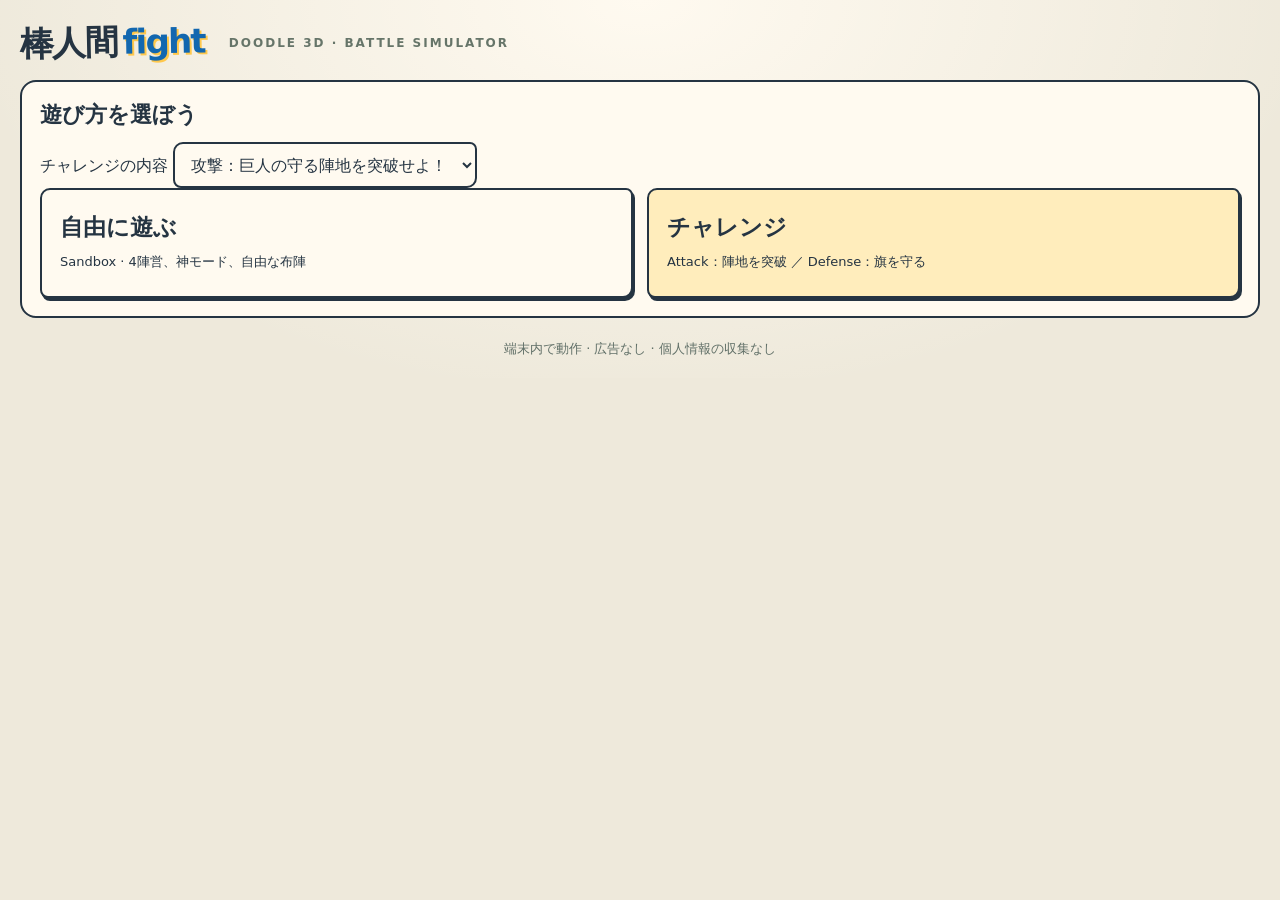
<file: index.html>
<!doctype html><html lang="ja"><head><meta charset="utf-8"><meta name="viewport" content="width=device-width,initial-scale=1,viewport-fit=cover,interactive-widget=resizes-content"><meta name="theme-color" content="#fffaf0"><meta http-equiv="Content-Security-Policy" content="default-src 'self'; script-src 'self'; style-src 'self'; img-src 'self' data:; connect-src 'self'; worker-src 'self'; manifest-src 'self'"><title>棒人間fight</title><link rel="stylesheet" href="style.css"><link rel="manifest" href="manifest.json"><link rel="icon" href="icon.svg"></head><body><main><header><h1>棒人間<span>fight</span></h1><p>DOODLE 3D · BATTLE SIMULATOR</p><button id="install" hidden>インストール</button></header><section id="modeChooser"><h2>遊び方を選ぼう</h2><p id="modeError" role="alert" hidden></p><label id="challengePickerLabel">チャレンジの内容 <select id="challengePicker"><option value="giant-outpost">攻撃：巨人の守る陣地を突破せよ！</option><option value="flag-defense">防衛：3分間、旗を守れ！</option></select></label><div class="modeChoices"><button id="modeSandbox"><b>自由に遊ぶ</b><small>Sandbox · 4陣営、神モード、自由な布陣</small></button><button id="modeChallenge"><b>チャレンジ</b><small>Attack：陣地を突破 ／ Defense：旗を守る</small></button></div></section><div id="modeBar" hidden><strong id="modeName"></strong></div><section id="challengeBar" hidden><h2 id="challengeTitle"></h2><strong id="challengeCost" role="status"></strong><progress id="challengeBudget" max="1000" value="0"></progress></section><section id="setup" hidden><div class="intro"><b>2〜4陣営を編成しよう</b><span>人数を入力 → 自動配置 → フィールドで調整。</span></div><div class="teams"><section class="team a"><h2>TEAM A <small>青チーム</small></h2><div id="roster0"></div><p id="total0"></p></section><section class="team b"><h2>TEAM B <small>赤チーム</small></h2><div id="roster1"></div><p id="total1"></p></section><section class="team c"><h2>TEAM C <small>緑チーム</small></h2><div id="roster2"></div><p id="total2"></p></section><section class="team d"><h2>TEAM D <small>紫チーム</small></h2><div id="roster3"></div><p id="total3"></p></section></div><div class="actions"><button id="quickBack">元のフィールドへ戻る</button><button id="demo">おすすめ編成</button><button id="clear">全員クリア</button><button id="fight" class="primary">自動配置してフィールドへ</button></div><p id="notice" role="status">種類を混ぜて、大軍同士の戦いも楽しめます。</p></section><section id="battle" hidden><div class="hud"><div><b>TEAM A 総合HP</b><progress id="hp0" max="1" value="1"></progress><small id="stats0"></small></div><div><b>TEAM B 総合HP</b><progress id="hp1" max="1" value="1"></progress><small id="stats1"></small></div><div><b>TEAM C 総合HP</b><progress id="hp2" max="1" value="1"></progress><small id="stats2"></small></div><div><b>TEAM D 総合HP</b><progress id="hp3" max="1" value="1"></progress><small id="stats3"></small></div><strong id="clock">0:00</strong></div><div id="defenseHUD" hidden><div class="flagHealth"><strong id="baseStatus"></strong><progress id="baseHP" max="5000" value="5000"></progress></div><div class="defenseClock"><span>残り時間</span><strong id="defenseTime">3:00</strong></div><small id="waveStatus"></small></div><div id="arena"><canvas id="canvas"></canvas><div id="selectionRect" hidden></div><div id="deploymentZoneLabel" hidden>青いエリア：ここに自軍を置く</div><div id="groupHandle" hidden>✋<small>ドラッグで移動</small></div><div id="selectionBadge" hidden></div><div id="result" hidden><h2 id="winner"></h2><div id="battleReport"><div id="challengeResult" hidden><h3 id="challengeOutcome"></h3><p id="challengeDetails"></p></div><p id="reportTime"></p><div class="reportTable"><table><thead><tr><th>TEAM</th><th>生存</th><th>撃破</th><th>与ダメージ</th><th>投入</th></tr></thead><tbody id="reportTeams"></tbody></table></div><p id="reportMvp"></p><p id="reportDamage"></p><details id="interventionReport"><summary>神の介入を見る</summary><p id="reportGod"></p></details></div><div class="resultActions"><button id="again" class="primary">同じ条件でもう一度</button><button id="back">編成を変更して再戦</button></div></div><span id="dumbbellLabel" hidden>1t</span><output id="fieldFeedback" role="status" hidden></output><output id="selected">棒人間をタップすると個人HPを表示</output></div><p class="hint">1本指で回転・角度変更 / 2本指で移動とピンチズーム / PCは右ドラッグで移動・ホイールでズーム</p><section id="settingsSheet" hidden aria-label="設定パネル"><div class="sheetHeader"><strong id="sheetTitle">軍の設定</strong><button id="sheetClose" aria-label="設定を閉じる">閉じる ×</button></div><nav id="sheetTabs" aria-label="設定のカテゴリ"><button id="sheetTab-army" data-panel="army">軍</button><button id="sheetTab-field" data-panel="field">戦場</button><button id="sheetTab-rules" data-panel="rules">ルール</button><button id="sheetTab-other" data-panel="other">保存・その他</button></nav><section id="sheet-army" class="sheetPanel" hidden><p id="godIntro" role="status" hidden>戦場へ直接介入できます。能力や増援を選び、戦場をタップ。</p><button id="sheetGod" hidden>⚡ 神の介入を使う</button><section id="editorBar" hidden><div class="editorTop"><h2>兵士を配置</h2><small id="editCounts"></small><button id="editorStart" class="primary">戦闘開始</button><button id="undo" disabled>元に戻す</button></div><div id="editModeButtons" role="group" aria-label="フィールド操作"><button data-tool="place">＋ 配置</button><button data-tool="select">👆 選択</button><button data-tool="move">✋ 移動</button><button data-tool="camera">👁 カメラ</button></div><div class="editorTools"><label>その他の操作 <select id="editTool"><option value="place">キャラを配置</option><option value="brush">ブラシで配置</option><option value="select">選択</option><option value="move">選択したものを移動</option><option value="terrain">地形を配置</option><option value="camera">カメラのみ</option></select></label><span id="editorPlacement"></span><button id="deleteSelected" disabled>選択を削除</button><button id="rotateSelected" disabled>45°回転</button></div><div id="editorStatus"></div><span id="editorCamera"></span></section><section id="teamPresetBar" hidden><details id="teamPresetPanel"><summary>TEAM全体を配備する <small>このTEAMの軍を置き換え・元に戻せます</small></summary><div class="teamPresetGrid"><section id="teamCard0" class="teamPresetCard teamColor0"><h3>TEAM A 全体 <small id="teamPresetCount0"></small></h3><select id="teamPreset0" aria-label="TEAM A 全体プリセット"></select><p id="teamPresetSummary0"></p><button id="applyTeam0">この軍を配備</button></section><section id="teamCard1" class="teamPresetCard teamColor1"><h3>TEAM B 全体 <small id="teamPresetCount1"></small></h3><select id="teamPreset1" aria-label="TEAM B 全体プリセット"></select><p id="teamPresetSummary1"></p><button id="applyTeam1">この軍を配備</button></section><section id="teamCard2" class="teamPresetCard teamColor2"><h3>TEAM C 全体 <small id="teamPresetCount2"></small></h3><select id="teamPreset2" aria-label="TEAM C 全体プリセット"></select><p id="teamPresetSummary2"></p><button id="applyTeam2">この軍を配備</button></section><section id="teamCard3" class="teamPresetCard teamColor3"><h3>TEAM D 全体 <small id="teamPresetCount3"></small></h3><select id="teamPreset3" aria-label="TEAM D 全体プリセット"></select><p id="teamPresetSummary3"></p><button id="applyTeam3">この軍を配備</button></section></div><details id="saveTeamPanel"><summary>自作チームの配置を保存</summary><div class="editorTools"><label>TEAM <select id="saveTeamTarget"><option value="0">A</option><option value="1">B</option><option value="2">C</option><option value="3">D</option></select></label><input id="teamPresetName" maxlength="80" placeholder="自作チーム名" aria-label="自作チーム名"><button id="saveTeamPreset">チームを保存・更新</button></div><small>種類・人数・部隊間の配置を保存。別TEAMでは初期位置と向きを合わせて展開。同名は更新。</small><p id="teamSaveStatus" role="status"></p></details></details></section><details id="multiplierPanel"><summary>陣営倍率（0.1〜10倍・戦闘開始時に反映）</summary><div class="multipliers"><fieldset><legend>TEAM A</legend><label>HP<input id="mult0_hp" type="number" min="0.1" max="10" step="0.1" value="1" aria-label="TEAM A HP倍率"></label><label>攻撃<input id="mult0_attack" type="number" min="0.1" max="10" step="0.1" value="1" aria-label="TEAM A 攻撃倍率"></label><label>移動<input id="mult0_speed" type="number" min="0.1" max="10" step="0.1" value="1" aria-label="TEAM A 移動倍率"></label></fieldset><fieldset><legend>TEAM B</legend><label>HP<input id="mult1_hp" type="number" min="0.1" max="10" step="0.1" value="1" aria-label="TEAM B HP倍率"></label><label>攻撃<input id="mult1_attack" type="number" min="0.1" max="10" step="0.1" value="1" aria-label="TEAM B 攻撃倍率"></label><label>移動<input id="mult1_speed" type="number" min="0.1" max="10" step="0.1" value="1" aria-label="TEAM B 移動倍率"></label></fieldset><fieldset><legend>TEAM C</legend><label>HP<input id="mult2_hp" type="number" min="0.1" max="10" step="0.1" value="1" aria-label="TEAM C HP倍率"></label><label>攻撃<input id="mult2_attack" type="number" min="0.1" max="10" step="0.1" value="1" aria-label="TEAM C 攻撃倍率"></label><label>移動<input id="mult2_speed" type="number" min="0.1" max="10" step="0.1" value="1" aria-label="TEAM C 移動倍率"></label></fieldset><fieldset><legend>TEAM D</legend><label>HP<input id="mult3_hp" type="number" min="0.1" max="10" step="0.1" value="1" aria-label="TEAM D HP倍率"></label><label>攻撃<input id="mult3_attack" type="number" min="0.1" max="10" step="0.1" value="1" aria-label="TEAM D 攻撃倍率"></label><label>移動<input id="mult3_speed" type="number" min="0.1" max="10" step="0.1" value="1" aria-label="TEAM D 移動倍率"></label></fieldset></div><small>キャラの基本値に乗算します。「神」の無敵は維持されます。</small></details><details id="armyBuilder"><summary>自作軍団を作る・保存する</summary><p>キャラの人数を決めて保存すると、軍団メニューから呼び出せます。</p><div class="editorTools"><input id="armyName" maxlength="80" placeholder="自作軍団名" aria-label="自作軍団名"><button id="armyFromTeam">選んだTEAMの構成を使う</button><button id="armyFromPreset">選んだ軍団を編集</button></div><div id="armyRows"></div><div class="editorTools"><span id="customTotal">合計0体</span><button id="saveArmy" class="primary">軍団を保存・更新</button></div><small>現在の陣形・間隔も保存。同じ名前は更新します。軍団は1〜300体、50種類まで。</small><p id="armySaveStatus" role="status"></p></details><div id="teamDeleteBar"><strong>TEAMごとに全削除（元に戻せます）</strong><div class="teamDeleteButtons"><button id="clearTeam0">TEAM Aを全削除</button><button id="clearTeam1">TEAM Bを全削除</button><button id="clearTeam2">TEAM Cを全削除</button><button id="clearTeam3">TEAM Dを全削除</button></div></div><button id="quick">クイック編成</button><div class="placement"><button id="godToggle" aria-pressed="false">神モードに切替</button><button id="placeToggle" aria-pressed="false">増援を選ぶ</button><section id="godPanel" hidden aria-label="神の介入"><div class="godHeading"><strong>神モード</strong><button id="godExit">観戦へ戻る</button></div><div id="godButtons"></div><label id="healTargetLabel" hidden>回復対象 <select id="healTarget"><option value="all">全TEAM</option><option value="0">TEAM Aのみ</option><option value="1">TEAM Bのみ</option><option value="2">TEAM Cのみ</option><option value="3">TEAM Dのみ</option></select></label><p id="godStatus" role="status"></p></section><div id="placeOptions" hidden><label>チーム <select id="placeTeam"><option value="0">TEAM A（青）</option><option value="1">TEAM B（赤）</option><option value="2">TEAM C（緑）</option><option value="3">TEAM D（紫）</option></select></label><label class="phase2Only">置くもの <select id="placeSource"><option value="character">キャラ</option><option value="army">軍団</option></select></label><label id="placeTypeLabel">キャラ <select id="placeType"></select></label><label id="armyLabel" hidden>ここに配置する軍団 <select id="armySelect"></select></label><label id="countLabel" class="phase2Only">人数 <select id="placeCount"><option value="1">1体</option><option value="5">5体</option><option value="10">10体</option><option value="25">25体</option><option value="50">50体</option><option value="100">100体</option></select></label><span id="armyTotal" class="phase2Only" hidden></span><label class="phase2Only">陣形 <select id="formation"></select></label><label class="phase2Only">間隔 <select id="density"></select></label><label id="brushCountLabel" hidden>ブラシ <select id="brushCount"><option value="1">1体ずつ</option><option value="5">5体ずつ</option><option value="10">10体ずつ</option></select></label><p id="armyContents" class="phase2Only" hidden></p><button id="placeEnd">配置終了</button></div><p id="placeStatus" role="status">通常操作：ドラッグでカメラを操作</p></div></section><section id="sheet-field" class="sheetPanel" hidden><section id="mapBar" hidden><details id="mapChooser"><summary>マップを選ぶ <span id="mapName">カスタム</span></summary><div id="mapButtons"></div><p id="mapHint">地形だけを切り替えます。軍団と倍率は保ちます。</p></details><button id="clearUnits">軍団だけ全消去</button></section><label id="terrainOptions" hidden>地形 <select id="terrainType"></select></label><label id="terrainScaleLabel" hidden>大きさ <select id="terrainScale"><option value="0.7">小</option><option value="1" selected>標準</option><option value="1.5">大</option></select></label><button id="terrainTool">＋ 地形を置く</button></section><section id="sheet-rules" class="sheetPanel" hidden><p id="challengeRules">TEAM Aだけを編成。青いエリアに配置して、敵軍を全滅させよう。敵軍・地形・倍率は固定。神モード・戦闘中増援は使いません。</p><button id="chooseMode">モードを選び直す</button><p id="rulesDescription">自由に遊ぶ：無制限。チャレンジ：決められたコスト内でTEAM Aを編成。</p></section><section id="sheet-other" class="sheetPanel" hidden><details><summary>性能を見る</summary><p id="perfDetail"></p><small>時間はCPU側の測定です。GPU時間は含みません。</small></details><section id="editorDetails" hidden><details><summary>プリセット保存・読込 / 全消去</summary><div class="editorTools"><input id="presetName" type="text" placeholder="プリセット名" maxlength="80" aria-label="プリセット名"><button id="savePreset">保存</button><select id="presetList" aria-label="保存したプリセット"></select><button id="loadPreset">読込</button><select id="clearScope" aria-label="全消去の対象"><option value="0">TEAM Aのみ</option><option value="1">TEAM Bのみ</option><option value="2">TEAM Cのみ</option><option value="3">TEAM Dのみ</option><option value="terrain">地形のみ</option><option value="all">すべて</option></select><button id="clearField">選んだ対象を全消去</button></div></details><details><summary>種類ごとの配置数</summary><p id="composition"></p></details></section><div class="controls"><button id="pause">一時停止</button><button id="resetCamera">全体へ戻る</button><label>速度 <select id="speed"><option value="1">1倍</option><option value="2">2倍</option><option value="4">4倍</option></select></label><label>ドラッグ <select id="cameraMode"><option value="orbit">回転</option><option value="pan">移動</option></select></label><button id="return">編成を変更</button><span id="performance"></span><div id="cameraTools" class="watchOnly"><button id="followSelected" disabled>選んだキャラを追従</button><button id="freeCamera" hidden>自由カメラへ</button><span id="cameraStatus" role="status">自由カメラ</span></div></div></section></section><div id="selectionToolbar" hidden><div class="selectionHeader"><strong id="selectionCount" role="status">選択中：0体</strong><details id="selectionMore"><summary>選択の範囲 ▾</summary><div id="selectTeams" role="group" aria-label="TEAM全選択"><button data-team="0">A 全選択</button><button data-team="1">B 全選択</button><button data-team="2">C 全選択</button><button data-team="3">D 全選択</button></div><div class="selectionOptions"><button id="selectionAdd" aria-pressed="false">追加選択 OFF</button><button id="selectionClear">選択解除</button></div></details></div><div class="selectionActions"><button id="selectionMove" disabled>移動</button><button id="selectionRotate">45°回転</button><button id="selectionDelete" disabled>削除</button><button id="selectionUndo" disabled>元に戻す</button></div><p id="selectionHint"></p></div><p id="dockHint" role="status" hidden></p><nav id="fieldDock" aria-label="戦場の操作"><button id="dockContext" aria-pressed="false">＋ 配置</button><button id="dockSelect" aria-pressed="false">選択</button><button id="dockBattle" aria-pressed="false">▶ 戦闘開始</button><button id="dockCamera" aria-pressed="false">カメラ</button><button id="dockSettings" aria-pressed="false">☰ 設定</button></nav></section><footer>端末内で動作 · 広告なし · 個人情報の収集なし</footer></main><script type="module" src="game-v13.js"></script></body></html>
</file>
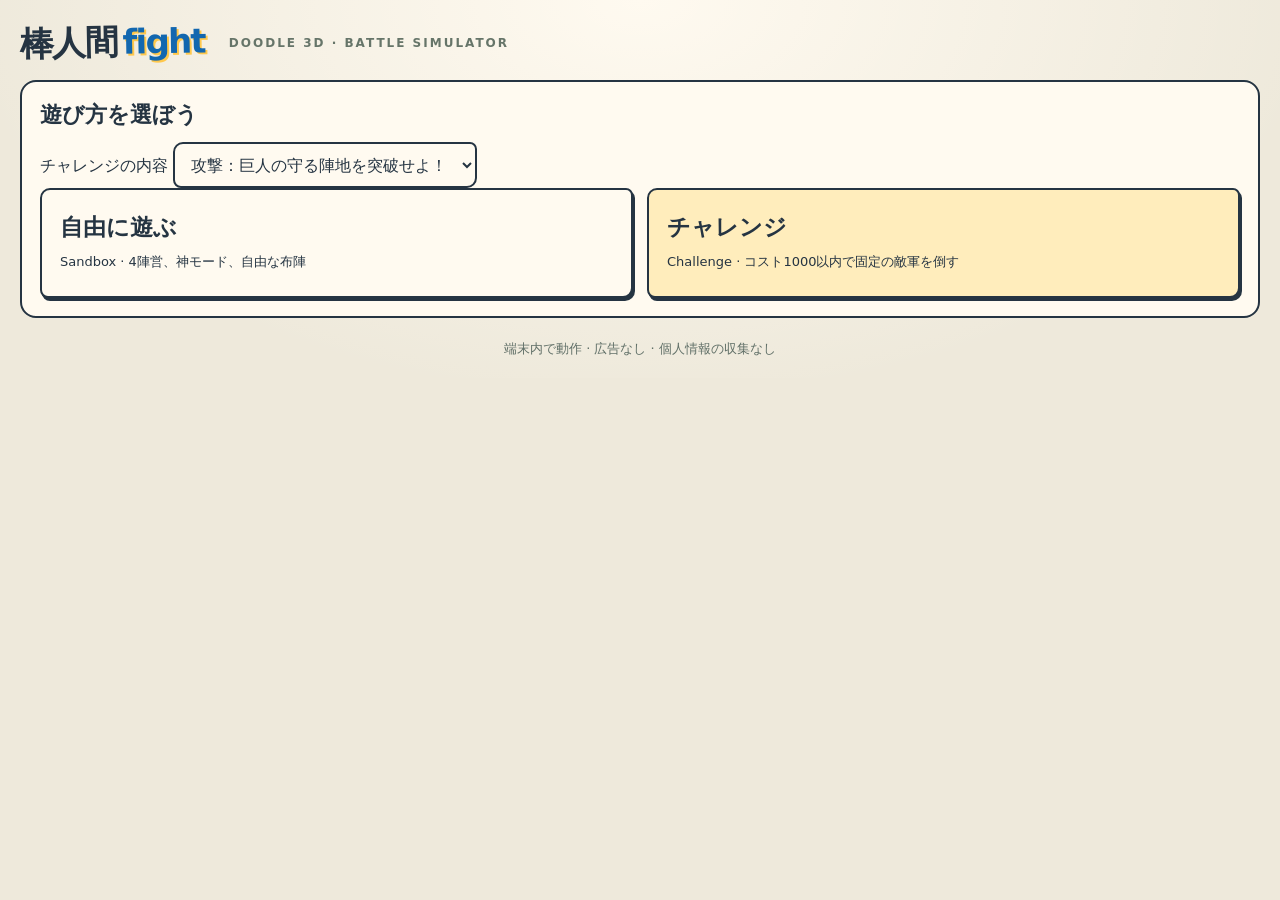
<file: test-results/baseline-audit1/index.html>
<!doctype html><html lang="ja"><head><meta charset="utf-8"><meta name="viewport" content="width=device-width,initial-scale=1,viewport-fit=cover"><meta name="theme-color" content="#fffaf0"><meta http-equiv="Content-Security-Policy" content="default-src 'self'; script-src 'self'; style-src 'self'; img-src 'self' data:; connect-src 'self'; worker-src 'self'; manifest-src 'self'"><title>棒人間fight</title><link rel="stylesheet" href="style.css"><link rel="manifest" href="manifest.json"><link rel="icon" href="icon.svg"></head><body><main><header><h1>棒人間<span>fight</span></h1><p>DOODLE 3D · BATTLE SIMULATOR</p><button id="install" hidden>インストール</button></header><section id="modeChooser"><h2>遊び方を選ぼう</h2><p id="modeError" role="alert" hidden></p><label id="challengePickerLabel">チャレンジの内容 <select id="challengePicker"><option value="giant-outpost">攻撃：巨人の守る陣地を突破せよ！</option><option value="flag-defense">防衛：3分間、旗を守れ！</option></select></label><div class="modeChoices"><button id="modeSandbox"><b>自由に遊ぶ</b><small>Sandbox · 4陣営、神モード、自由な布陣</small></button><button id="modeChallenge"><b>チャレンジ</b><small>Challenge · コスト1000以内で固定の敵軍を倒す</small></button></div></section><div id="modeBar" hidden><strong id="modeName"></strong></div><section id="challengeBar" hidden><h2 id="challengeTitle"></h2><strong id="challengeCost" role="status"></strong><progress id="challengeBudget" max="1000" value="0"></progress></section><section id="setup" hidden><div class="intro"><b>2〜4陣営を編成しよう</b><span>人数を入力 → 自動配置 → フィールドで調整。</span></div><div class="teams"><section class="team a"><h2>TEAM A <small>青チーム</small></h2><div id="roster0"></div><p id="total0"></p></section><section class="team b"><h2>TEAM B <small>赤チーム</small></h2><div id="roster1"></div><p id="total1"></p></section><section class="team c"><h2>TEAM C <small>緑チーム</small></h2><div id="roster2"></div><p id="total2"></p></section><section class="team d"><h2>TEAM D <small>紫チーム</small></h2><div id="roster3"></div><p id="total3"></p></section></div><div class="actions"><button id="quickBack">元のフィールドへ戻る</button><button id="demo">おすすめ編成</button><button id="clear">全員クリア</button><button id="fight" class="primary">自動配置してフィールドへ</button></div><p id="notice" role="status">種類を混ぜて、大軍同士の戦いも楽しめます。</p></section><section id="battle" hidden><div class="hud"><div><b>TEAM A 総合HP</b><progress id="hp0" max="1" value="1"></progress><small id="stats0"></small></div><div><b>TEAM B 総合HP</b><progress id="hp1" max="1" value="1"></progress><small id="stats1"></small></div><div><b>TEAM C 総合HP</b><progress id="hp2" max="1" value="1"></progress><small id="stats2"></small></div><div><b>TEAM D 総合HP</b><progress id="hp3" max="1" value="1"></progress><small id="stats3"></small></div><strong id="clock">0:00</strong></div><div id="selectionToolbar" hidden><strong id="selectionCount" role="status">選択中：0体</strong><div id="selectTeams" role="group" aria-label="TEAM全選択"><button data-team="0">A 全選択</button><button data-team="1">B 全選択</button><button data-team="2">C 全選択</button><button data-team="3">D 全選択</button></div><div class="selectionActions"><button id="selectionAdd" aria-pressed="false">追加選択 OFF</button><button id="selectionClear">選択解除</button><button id="selectionDelete" disabled>🗑 削除</button><button id="selectionRotate">↻ 45°回転</button><button id="selectionUndo" disabled>元に戻す</button></div><p id="selectionHint"></p></div><div id="arena"><canvas id="canvas"></canvas><div id="selectionRect" hidden></div><div id="deploymentZoneLabel" hidden>青いエリア：ここに自軍を置く</div><div id="groupHandle" hidden>✋<small>ドラッグで移動</small></div><div id="selectionBadge" hidden></div><div id="result" hidden><h2 id="winner"></h2><div id="battleReport"><div id="challengeResult" hidden><h3 id="challengeOutcome"></h3><p id="challengeDetails"></p></div><p id="reportTime"></p><div class="reportTable"><table><thead><tr><th>TEAM</th><th>生存</th><th>撃破</th><th>与ダメージ</th><th>投入</th></tr></thead><tbody id="reportTeams"></tbody></table></div><p id="reportMvp"></p><p id="reportDamage"></p><details id="interventionReport"><summary>神の介入を見る</summary><p id="reportGod"></p></details></div><div class="resultActions"><button id="again" class="primary">同じ条件でもう一度</button><button id="back">編成を変更して再戦</button></div></div><span id="dumbbellLabel" hidden>1t</span><output id="fieldFeedback" role="status" hidden></output><output id="selected">棒人間をタップすると個人HPを表示</output><div id="defenseHUD" hidden><strong id="baseStatus"></strong><progress id="baseHP" max="5000" value="5000"></progress><small id="waveStatus"></small></div></div><p class="hint">1本指で回転・角度変更 / 2本指で移動とピンチズーム / PCは右ドラッグで移動・ホイールでズーム</p><section id="settingsSheet" hidden aria-label="設定パネル"><div class="sheetHeader"><strong id="sheetTitle">軍の設定</strong><button id="sheetClose" aria-label="設定を閉じる">閉じる ×</button></div><nav id="sheetTabs" aria-label="設定のカテゴリ"><button id="sheetTab-army" data-panel="army">軍</button><button id="sheetTab-field" data-panel="field">戦場</button><button id="sheetTab-rules" data-panel="rules">ルール</button><button id="sheetTab-other" data-panel="other">保存・その他</button></nav><section id="sheet-army" class="sheetPanel" hidden><button id="sheetGod" hidden>⚡ 神の介入を使う</button><section id="editorBar" hidden><div class="editorTop"><h2>② 軍団を置こう</h2><small id="editCounts"></small><button id="editorStart" class="primary">戦闘開始</button><button id="undo" disabled>元に戻す</button></div><div id="editModeButtons" role="group" aria-label="フィールド操作"><button data-tool="place">＋ 配置</button><button data-tool="select">👆 選択</button><button data-tool="move">✋ 移動</button><button data-tool="camera">👁 カメラ</button></div><div class="editorTools"><label>その他の操作 <select id="editTool"><option value="place">キャラを配置</option><option value="brush">ブラシで配置</option><option value="select">選択</option><option value="move">選択したものを移動</option><option value="terrain">地形を配置</option><option value="camera">カメラのみ</option></select></label><span id="editorPlacement"></span><button id="deleteSelected" disabled>選択を削除</button><button id="rotateSelected" disabled>45°回転</button></div><div id="editorStatus"></div><span id="editorCamera"></span></section><section id="teamPresetBar" hidden><details id="teamPresetPanel"><summary>TEAM全体を配備する <small>このTEAMの軍を置き換え・元に戻せます</small></summary><div class="teamPresetGrid"><section id="teamCard0" class="teamPresetCard teamColor0"><h3>TEAM A 全体 <small id="teamPresetCount0"></small></h3><select id="teamPreset0" aria-label="TEAM A 全体プリセット"></select><p id="teamPresetSummary0"></p><button id="applyTeam0">この軍を配備</button></section><section id="teamCard1" class="teamPresetCard teamColor1"><h3>TEAM B 全体 <small id="teamPresetCount1"></small></h3><select id="teamPreset1" aria-label="TEAM B 全体プリセット"></select><p id="teamPresetSummary1"></p><button id="applyTeam1">この軍を配備</button></section><section id="teamCard2" class="teamPresetCard teamColor2"><h3>TEAM C 全体 <small id="teamPresetCount2"></small></h3><select id="teamPreset2" aria-label="TEAM C 全体プリセット"></select><p id="teamPresetSummary2"></p><button id="applyTeam2">この軍を配備</button></section><section id="teamCard3" class="teamPresetCard teamColor3"><h3>TEAM D 全体 <small id="teamPresetCount3"></small></h3><select id="teamPreset3" aria-label="TEAM D 全体プリセット"></select><p id="teamPresetSummary3"></p><button id="applyTeam3">この軍を配備</button></section></div><details id="saveTeamPanel"><summary>自作チームの配置を保存</summary><div class="editorTools"><label>TEAM <select id="saveTeamTarget"><option value="0">A</option><option value="1">B</option><option value="2">C</option><option value="3">D</option></select></label><input id="teamPresetName" maxlength="80" placeholder="自作チーム名" aria-label="自作チーム名"><button id="saveTeamPreset">チームを保存・更新</button></div><small>種類・人数・部隊間の配置を保存。別TEAMでは初期位置と向きを合わせて展開。同名は更新。</small><p id="teamSaveStatus" role="status"></p></details></details></section><details id="multiplierPanel"><summary>陣営倍率（0.1〜10倍・戦闘開始時に反映）</summary><div class="multipliers"><fieldset><legend>TEAM A</legend><label>HP<input id="mult0_hp" type="number" min="0.1" max="10" step="0.1" value="1" aria-label="TEAM A HP倍率"></label><label>攻撃<input id="mult0_attack" type="number" min="0.1" max="10" step="0.1" value="1" aria-label="TEAM A 攻撃倍率"></label><label>移動<input id="mult0_speed" type="number" min="0.1" max="10" step="0.1" value="1" aria-label="TEAM A 移動倍率"></label></fieldset><fieldset><legend>TEAM B</legend><label>HP<input id="mult1_hp" type="number" min="0.1" max="10" step="0.1" value="1" aria-label="TEAM B HP倍率"></label><label>攻撃<input id="mult1_attack" type="number" min="0.1" max="10" step="0.1" value="1" aria-label="TEAM B 攻撃倍率"></label><label>移動<input id="mult1_speed" type="number" min="0.1" max="10" step="0.1" value="1" aria-label="TEAM B 移動倍率"></label></fieldset><fieldset><legend>TEAM C</legend><label>HP<input id="mult2_hp" type="number" min="0.1" max="10" step="0.1" value="1" aria-label="TEAM C HP倍率"></label><label>攻撃<input id="mult2_attack" type="number" min="0.1" max="10" step="0.1" value="1" aria-label="TEAM C 攻撃倍率"></label><label>移動<input id="mult2_speed" type="number" min="0.1" max="10" step="0.1" value="1" aria-label="TEAM C 移動倍率"></label></fieldset><fieldset><legend>TEAM D</legend><label>HP<input id="mult3_hp" type="number" min="0.1" max="10" step="0.1" value="1" aria-label="TEAM D HP倍率"></label><label>攻撃<input id="mult3_attack" type="number" min="0.1" max="10" step="0.1" value="1" aria-label="TEAM D 攻撃倍率"></label><label>移動<input id="mult3_speed" type="number" min="0.1" max="10" step="0.1" value="1" aria-label="TEAM D 移動倍率"></label></fieldset></div><small>キャラの基本値に乗算します。「神」の無敵は維持されます。</small></details><details id="armyBuilder"><summary>自作軍団を作る・保存する</summary><p>キャラの人数を決めて保存すると、軍団メニューから呼び出せます。</p><div class="editorTools"><input id="armyName" maxlength="80" placeholder="自作軍団名" aria-label="自作軍団名"><button id="armyFromTeam">選んだTEAMの構成を使う</button><button id="armyFromPreset">選んだ軍団を編集</button></div><div id="armyRows"></div><div class="editorTools"><span id="customTotal">合計0体</span><button id="saveArmy" class="primary">軍団を保存・更新</button></div><small>現在の陣形・間隔も保存。同じ名前は更新します。軍団は1〜300体、50種類まで。</small><p id="armySaveStatus" role="status"></p></details><div id="teamDeleteBar"><strong>TEAMごとに全削除（元に戻せます）</strong><div class="teamDeleteButtons"><button id="clearTeam0">TEAM Aを全削除</button><button id="clearTeam1">TEAM Bを全削除</button><button id="clearTeam2">TEAM Cを全削除</button><button id="clearTeam3">TEAM Dを全削除</button></div></div><button id="quick">クイック編成</button><div class="placement"><button id="godToggle" aria-pressed="false">神モードに切替</button><button id="placeToggle" aria-pressed="false">増援を選ぶ</button><section id="godPanel" hidden aria-label="神の介入"><div class="godHeading"><strong>神モード</strong><button id="godExit">観戦へ戻る</button></div><div id="godButtons"></div><label id="healTargetLabel" hidden>回復対象 <select id="healTarget"><option value="all">全TEAM</option><option value="0">TEAM Aのみ</option><option value="1">TEAM Bのみ</option><option value="2">TEAM Cのみ</option><option value="3">TEAM Dのみ</option></select></label><p id="godStatus" role="status"></p></section><div id="placeOptions" hidden><label>チーム <select id="placeTeam"><option value="0">TEAM A（青）</option><option value="1">TEAM B（赤）</option><option value="2">TEAM C（緑）</option><option value="3">TEAM D（紫）</option></select></label><label class="phase2Only">置くもの <select id="placeSource"><option value="character">キャラ</option><option value="army">軍団</option></select></label><label id="placeTypeLabel">キャラ <select id="placeType"></select></label><label id="armyLabel" hidden>ここに配置する軍団 <select id="armySelect"></select></label><label id="countLabel" class="phase2Only">人数 <select id="placeCount"><option value="1">1体</option><option value="5">5体</option><option value="10">10体</option><option value="25">25体</option><option value="50">50体</option><option value="100">100体</option></select></label><span id="armyTotal" class="phase2Only" hidden></span><label class="phase2Only">陣形 <select id="formation"></select></label><label class="phase2Only">間隔 <select id="density"></select></label><label id="brushCountLabel" hidden>ブラシ <select id="brushCount"><option value="1">1体ずつ</option><option value="5">5体ずつ</option><option value="10">10体ずつ</option></select></label><p id="armyContents" class="phase2Only" hidden></p><button id="placeEnd">配置終了</button></div><p id="placeStatus" role="status">通常操作：ドラッグでカメラを操作</p></div></section><section id="sheet-field" class="sheetPanel" hidden><section id="mapBar" hidden><details id="mapChooser"><summary>① マップを選ぶ <span id="mapName">カスタム</span></summary><div id="mapButtons"></div><p id="mapHint">地形だけを切り替えます。軍団と倍率は保ちます。</p></details><button id="clearUnits">軍団だけ全消去</button></section><label id="terrainOptions" hidden>地形 <select id="terrainType"></select></label><label id="terrainScaleLabel" hidden>大きさ <select id="terrainScale"><option value="0.7">小</option><option value="1" selected>標準</option><option value="1.5">大</option></select></label><button id="terrainTool">＋ 地形を置く</button></section><section id="sheet-rules" class="sheetPanel" hidden><p id="challengeRules">TEAM Aだけを編成。青いエリアに配置して、敵軍を全滅させよう。敵軍・地形・倍率は固定。神モード・戦闘中増援は使いません。</p><button id="chooseMode">モードを選び直す</button><p id="rulesDescription">自由に遊ぶ：無制限。チャレンジ：決められたコスト内でTEAM Aを編成。</p></section><section id="sheet-other" class="sheetPanel" hidden><details><summary>性能を見る</summary><p id="perfDetail"></p><small>時間はCPU側の測定です。GPU時間は含みません。</small></details><section id="editorDetails" hidden><details><summary>プリセット保存・読込 / 全消去</summary><div class="editorTools"><input id="presetName" type="text" placeholder="プリセット名" maxlength="80" aria-label="プリセット名"><button id="savePreset">保存</button><select id="presetList" aria-label="保存したプリセット"></select><button id="loadPreset">読込</button><select id="clearScope" aria-label="全消去の対象"><option value="0">TEAM Aのみ</option><option value="1">TEAM Bのみ</option><option value="2">TEAM Cのみ</option><option value="3">TEAM Dのみ</option><option value="terrain">地形のみ</option><option value="all">すべて</option></select><button id="clearField">選んだ対象を全消去</button></div></details><details><summary>種類ごとの配置数</summary><p id="composition"></p></details></section><div class="controls"><button id="pause">一時停止</button><button id="resetCamera">全体へ戻る</button><label>速度 <select id="speed"><option value="1">1倍</option><option value="2">2倍</option><option value="4">4倍</option></select></label><label>ドラッグ <select id="cameraMode"><option value="orbit">回転</option><option value="pan">移動</option></select></label><button id="return">編成を変更</button><span id="performance"></span><div id="cameraTools" class="watchOnly"><button id="followSelected" disabled>選んだキャラを追従</button><button id="freeCamera" hidden>自由カメラへ</button><span id="cameraStatus" role="status">自由カメラ</span></div></div></section></section><nav id="fieldDock" aria-label="戦場の操作"><button id="dockSelect" aria-pressed="false">👆 選択</button><button id="dockCamera" aria-pressed="false">🎥 カメラ</button><button id="dockContext" aria-pressed="false">➕ 配置</button><button id="dockBattle" aria-pressed="false">▶ 戦闘</button><button id="dockSettings" aria-pressed="false">☰ 設定</button></nav></section><footer>端末内で動作 · 広告なし · 個人情報の収集なし</footer></main><script type="module" src="game-v13.js"></script></body></html>
</file>
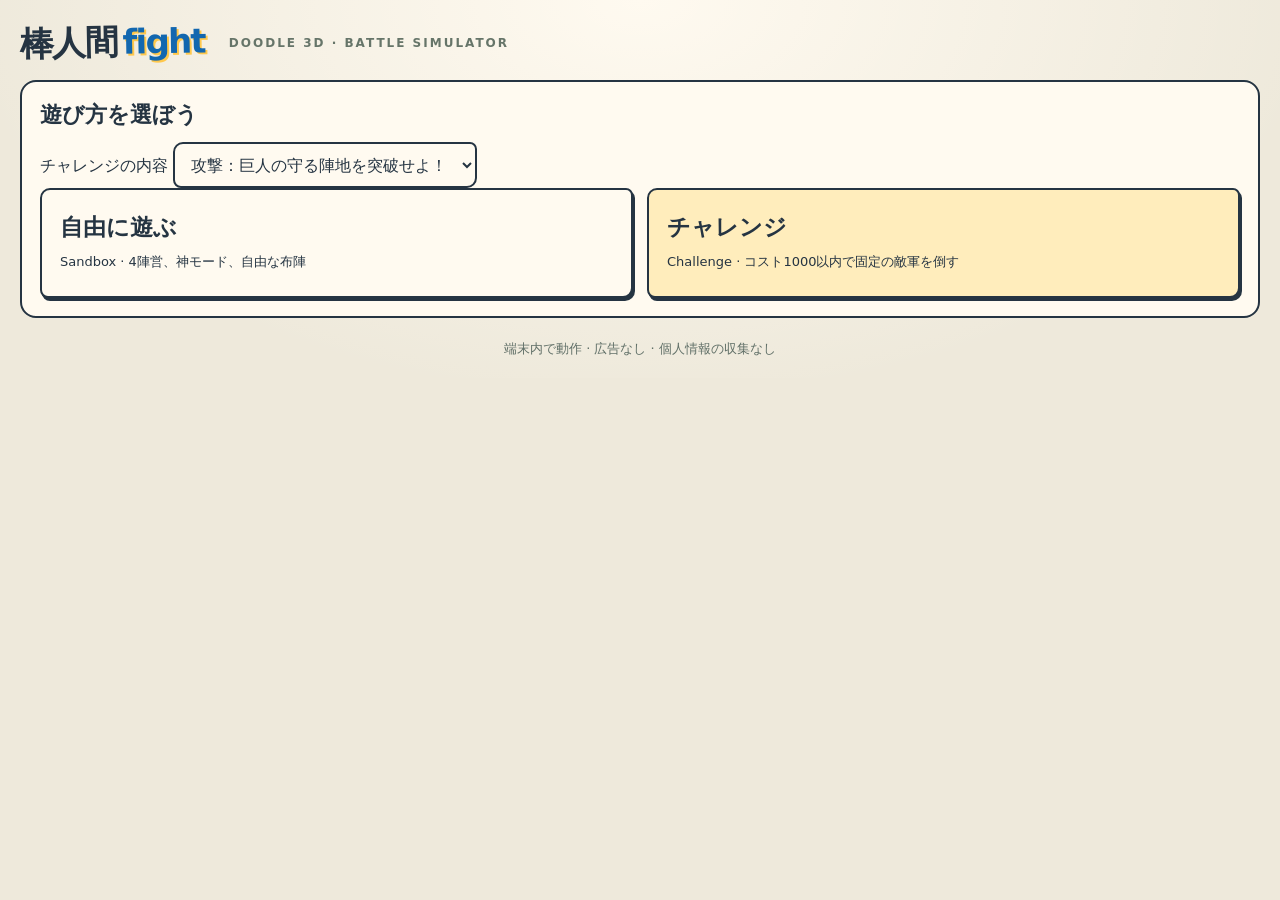
<file: test-results/baseline-phase61/index.html>
<!doctype html><html lang="ja"><head><meta charset="utf-8"><meta name="viewport" content="width=device-width,initial-scale=1,viewport-fit=cover"><meta name="theme-color" content="#fffaf0"><meta http-equiv="Content-Security-Policy" content="default-src 'self'; script-src 'self'; style-src 'self'; img-src 'self' data:; connect-src 'self'; worker-src 'self'; manifest-src 'self'"><title>棒人間fight</title><link rel="stylesheet" href="style.css"><link rel="manifest" href="manifest.json"><link rel="icon" href="icon.svg"></head><body><main><header><h1>棒人間<span>fight</span></h1><p>DOODLE 3D · BATTLE SIMULATOR</p><button id="install" hidden>インストール</button></header><section id="modeChooser"><h2>遊び方を選ぼう</h2><label id="challengePickerLabel">チャレンジの内容 <select id="challengePicker"><option value="giant-outpost">攻撃：巨人の守る陣地を突破せよ！</option><option value="flag-defense">防衛：3分間、旗を守れ！</option></select></label><div class="modeChoices"><button id="modeSandbox"><b>自由に遊ぶ</b><small>Sandbox · 4陣営、神モード、自由な布陣</small></button><button id="modeChallenge"><b>チャレンジ</b><small>Challenge · コスト1000以内で固定の敵軍を倒す</small></button></div></section><div id="modeBar" hidden><strong id="modeName"></strong></div><section id="challengeBar" hidden><h2 id="challengeTitle"></h2><strong id="challengeCost" role="status"></strong><progress id="challengeBudget" max="1000" value="0"></progress></section><section id="setup" hidden><div class="intro"><b>2〜4陣営を編成しよう</b><span>人数を入力 → 自動配置 → フィールドで調整。</span></div><div class="teams"><section class="team a"><h2>TEAM A <small>青チーム</small></h2><div id="roster0"></div><p id="total0"></p></section><section class="team b"><h2>TEAM B <small>赤チーム</small></h2><div id="roster1"></div><p id="total1"></p></section><section class="team c"><h2>TEAM C <small>緑チーム</small></h2><div id="roster2"></div><p id="total2"></p></section><section class="team d"><h2>TEAM D <small>紫チーム</small></h2><div id="roster3"></div><p id="total3"></p></section></div><div class="actions"><button id="quickBack">元のフィールドへ戻る</button><button id="demo">おすすめ編成</button><button id="clear">全員クリア</button><button id="fight" class="primary">自動配置してフィールドへ</button></div><p id="notice" role="status">種類を混ぜて、大軍同士の戦いも楽しめます。</p></section><section id="battle" hidden><div class="hud"><div><b>TEAM A 総合HP</b><progress id="hp0" max="1" value="1"></progress><small id="stats0"></small></div><div><b>TEAM B 総合HP</b><progress id="hp1" max="1" value="1"></progress><small id="stats1"></small></div><div><b>TEAM C 総合HP</b><progress id="hp2" max="1" value="1"></progress><small id="stats2"></small></div><div><b>TEAM D 総合HP</b><progress id="hp3" max="1" value="1"></progress><small id="stats3"></small></div><strong id="clock">0:00</strong></div><div id="selectionToolbar" hidden><strong id="selectionCount" role="status">選択中：0体</strong><div id="selectTeams" role="group" aria-label="TEAM全選択"><button data-team="0">A 全選択</button><button data-team="1">B 全選択</button><button data-team="2">C 全選択</button><button data-team="3">D 全選択</button></div><div class="selectionActions"><button id="selectionAdd" aria-pressed="false">追加選択 OFF</button><button id="selectionClear">選択解除</button><button id="selectionDelete" disabled>🗑 削除</button><button id="selectionRotate">↻ 45°回転</button><button id="selectionUndo" disabled>元に戻す</button></div><p id="selectionHint"></p></div><div id="arena"><canvas id="canvas"></canvas><div id="selectionRect" hidden></div><div id="deploymentZoneLabel" hidden>青いエリア：ここに自軍を置く</div><div id="groupHandle" hidden>✋<small>ドラッグで移動</small></div><div id="selectionBadge" hidden></div><div id="result" hidden><h2 id="winner"></h2><div id="battleReport"><div id="challengeResult" hidden><h3 id="challengeOutcome"></h3><p id="challengeDetails"></p></div><p id="reportTime"></p><div class="reportTable"><table><thead><tr><th>TEAM</th><th>生存</th><th>撃破</th><th>与ダメージ</th><th>投入</th></tr></thead><tbody id="reportTeams"></tbody></table></div><p id="reportMvp"></p><p id="reportDamage"></p><details id="interventionReport"><summary>神の介入を見る</summary><p id="reportGod"></p></details></div><div class="resultActions"><button id="again" class="primary">同じ条件でもう一度</button><button id="back">編成を変更して再戦</button></div></div><span id="dumbbellLabel" hidden>1t</span><output id="fieldFeedback" role="status" hidden></output><output id="selected">棒人間をタップすると個人HPを表示</output><div id="defenseHUD" hidden><strong id="baseStatus"></strong><progress id="baseHP" max="5000" value="5000"></progress><small id="waveStatus"></small></div></div><p class="hint">1本指で回転・角度変更 / 2本指で移動とピンチズーム / PCは右ドラッグで移動・ホイールでズーム</p><section id="settingsSheet" hidden aria-label="設定パネル"><div class="sheetHeader"><strong id="sheetTitle">軍の設定</strong><button id="sheetClose" aria-label="設定を閉じる">閉じる ×</button></div><nav id="sheetTabs" aria-label="設定のカテゴリ"><button id="sheetTab-army" data-panel="army">軍</button><button id="sheetTab-field" data-panel="field">戦場</button><button id="sheetTab-rules" data-panel="rules">ルール</button><button id="sheetTab-other" data-panel="other">保存・その他</button></nav><section id="sheet-army" class="sheetPanel" hidden><button id="sheetGod" hidden>⚡ 神の介入を使う</button><section id="editorBar" hidden><div class="editorTop"><h2>② 軍団を置こう</h2><small id="editCounts"></small><button id="editorStart" class="primary">戦闘開始</button><button id="undo" disabled>元に戻す</button></div><div id="editModeButtons" role="group" aria-label="フィールド操作"><button data-tool="place">＋ 配置</button><button data-tool="select">👆 選択</button><button data-tool="move">✋ 移動</button><button data-tool="camera">👁 カメラ</button></div><div class="editorTools"><label>その他の操作 <select id="editTool"><option value="place">キャラを配置</option><option value="brush">ブラシで配置</option><option value="select">選択</option><option value="move">選択したものを移動</option><option value="terrain">地形を配置</option><option value="camera">カメラのみ</option></select></label><span id="editorPlacement"></span><button id="deleteSelected" disabled>選択を削除</button><button id="rotateSelected" disabled>45°回転</button></div><div id="editorStatus"></div><span id="editorCamera"></span></section><section id="teamPresetBar" hidden><details id="teamPresetPanel"><summary>TEAM全体を配備する <small>このTEAMの軍を置き換え・元に戻せます</small></summary><div class="teamPresetGrid"><section id="teamCard0" class="teamPresetCard teamColor0"><h3>TEAM A 全体 <small id="teamPresetCount0"></small></h3><select id="teamPreset0" aria-label="TEAM A 全体プリセット"></select><p id="teamPresetSummary0"></p><button id="applyTeam0">この軍を配備</button></section><section id="teamCard1" class="teamPresetCard teamColor1"><h3>TEAM B 全体 <small id="teamPresetCount1"></small></h3><select id="teamPreset1" aria-label="TEAM B 全体プリセット"></select><p id="teamPresetSummary1"></p><button id="applyTeam1">この軍を配備</button></section><section id="teamCard2" class="teamPresetCard teamColor2"><h3>TEAM C 全体 <small id="teamPresetCount2"></small></h3><select id="teamPreset2" aria-label="TEAM C 全体プリセット"></select><p id="teamPresetSummary2"></p><button id="applyTeam2">この軍を配備</button></section><section id="teamCard3" class="teamPresetCard teamColor3"><h3>TEAM D 全体 <small id="teamPresetCount3"></small></h3><select id="teamPreset3" aria-label="TEAM D 全体プリセット"></select><p id="teamPresetSummary3"></p><button id="applyTeam3">この軍を配備</button></section></div><details id="saveTeamPanel"><summary>自作チームの配置を保存</summary><div class="editorTools"><label>TEAM <select id="saveTeamTarget"><option value="0">A</option><option value="1">B</option><option value="2">C</option><option value="3">D</option></select></label><input id="teamPresetName" maxlength="80" placeholder="自作チーム名" aria-label="自作チーム名"><button id="saveTeamPreset">チームを保存・更新</button></div><small>種類・人数・部隊間の配置を保存。別TEAMでは初期位置と向きを合わせて展開。同名は更新。</small><p id="teamSaveStatus" role="status"></p></details></details></section><details id="multiplierPanel"><summary>陣営倍率（0.1〜10倍・戦闘開始時に反映）</summary><div class="multipliers"><fieldset><legend>TEAM A</legend><label>HP<input id="mult0_hp" type="number" min="0.1" max="10" step="0.1" value="1" aria-label="TEAM A HP倍率"></label><label>攻撃<input id="mult0_attack" type="number" min="0.1" max="10" step="0.1" value="1" aria-label="TEAM A 攻撃倍率"></label><label>移動<input id="mult0_speed" type="number" min="0.1" max="10" step="0.1" value="1" aria-label="TEAM A 移動倍率"></label></fieldset><fieldset><legend>TEAM B</legend><label>HP<input id="mult1_hp" type="number" min="0.1" max="10" step="0.1" value="1" aria-label="TEAM B HP倍率"></label><label>攻撃<input id="mult1_attack" type="number" min="0.1" max="10" step="0.1" value="1" aria-label="TEAM B 攻撃倍率"></label><label>移動<input id="mult1_speed" type="number" min="0.1" max="10" step="0.1" value="1" aria-label="TEAM B 移動倍率"></label></fieldset><fieldset><legend>TEAM C</legend><label>HP<input id="mult2_hp" type="number" min="0.1" max="10" step="0.1" value="1" aria-label="TEAM C HP倍率"></label><label>攻撃<input id="mult2_attack" type="number" min="0.1" max="10" step="0.1" value="1" aria-label="TEAM C 攻撃倍率"></label><label>移動<input id="mult2_speed" type="number" min="0.1" max="10" step="0.1" value="1" aria-label="TEAM C 移動倍率"></label></fieldset><fieldset><legend>TEAM D</legend><label>HP<input id="mult3_hp" type="number" min="0.1" max="10" step="0.1" value="1" aria-label="TEAM D HP倍率"></label><label>攻撃<input id="mult3_attack" type="number" min="0.1" max="10" step="0.1" value="1" aria-label="TEAM D 攻撃倍率"></label><label>移動<input id="mult3_speed" type="number" min="0.1" max="10" step="0.1" value="1" aria-label="TEAM D 移動倍率"></label></fieldset></div><small>キャラの基本値に乗算します。「神」の無敵は維持されます。</small></details><details id="armyBuilder"><summary>自作軍団を作る・保存する</summary><p>キャラの人数を決めて保存すると、軍団メニューから呼び出せます。</p><div class="editorTools"><input id="armyName" maxlength="80" placeholder="自作軍団名" aria-label="自作軍団名"><button id="armyFromTeam">選んだTEAMの構成を使う</button><button id="armyFromPreset">選んだ軍団を編集</button></div><div id="armyRows"></div><div class="editorTools"><span id="customTotal">合計0体</span><button id="saveArmy" class="primary">軍団を保存・更新</button></div><small>現在の陣形・間隔も保存。同じ名前は更新します。軍団は1〜300体、50種類まで。</small><p id="armySaveStatus" role="status"></p></details><div id="teamDeleteBar"><strong>TEAMごとに全削除（元に戻せます）</strong><div class="teamDeleteButtons"><button id="clearTeam0">TEAM Aを全削除</button><button id="clearTeam1">TEAM Bを全削除</button><button id="clearTeam2">TEAM Cを全削除</button><button id="clearTeam3">TEAM Dを全削除</button></div></div><button id="quick">クイック編成</button><div class="placement"><button id="godToggle" aria-pressed="false">神モードに切替</button><button id="placeToggle" aria-pressed="false">増援を選ぶ</button><section id="godPanel" hidden aria-label="神の介入"><div class="godHeading"><strong>神モード</strong><button id="godExit">観戦へ戻る</button></div><div id="godButtons"></div><label id="healTargetLabel" hidden>回復対象 <select id="healTarget"><option value="all">全TEAM</option><option value="0">TEAM Aのみ</option><option value="1">TEAM Bのみ</option><option value="2">TEAM Cのみ</option><option value="3">TEAM Dのみ</option></select></label><p id="godStatus" role="status"></p></section><div id="placeOptions" hidden><label>チーム <select id="placeTeam"><option value="0">TEAM A（青）</option><option value="1">TEAM B（赤）</option><option value="2">TEAM C（緑）</option><option value="3">TEAM D（紫）</option></select></label><label class="phase2Only">置くもの <select id="placeSource"><option value="character">キャラ</option><option value="army">軍団</option></select></label><label id="placeTypeLabel">キャラ <select id="placeType"></select></label><label id="armyLabel" hidden>ここに配置する軍団 <select id="armySelect"></select></label><label id="countLabel" class="phase2Only">人数 <select id="placeCount"><option value="1">1体</option><option value="5">5体</option><option value="10">10体</option><option value="25">25体</option><option value="50">50体</option><option value="100">100体</option></select></label><span id="armyTotal" class="phase2Only" hidden></span><label class="phase2Only">陣形 <select id="formation"></select></label><label class="phase2Only">間隔 <select id="density"></select></label><label id="brushCountLabel" hidden>ブラシ <select id="brushCount"><option value="1">1体ずつ</option><option value="5">5体ずつ</option><option value="10">10体ずつ</option></select></label><p id="armyContents" class="phase2Only" hidden></p><button id="placeEnd">配置終了</button></div><p id="placeStatus" role="status">通常操作：ドラッグでカメラを操作</p></div></section><section id="sheet-field" class="sheetPanel" hidden><section id="mapBar" hidden><details id="mapChooser"><summary>① マップを選ぶ <span id="mapName">カスタム</span></summary><div id="mapButtons"></div><p id="mapHint">地形だけを切り替えます。軍団と倍率は保ちます。</p></details><button id="clearUnits">軍団だけ全消去</button></section><label id="terrainOptions" hidden>地形 <select id="terrainType"></select></label><label id="terrainScaleLabel" hidden>大きさ <select id="terrainScale"><option value="0.7">小</option><option value="1" selected>標準</option><option value="1.5">大</option></select></label><button id="terrainTool">＋ 地形を置く</button></section><section id="sheet-rules" class="sheetPanel" hidden><p id="challengeRules">TEAM Aだけを編成。青いエリアに配置して、敵軍を全滅させよう。敵軍・地形・倍率は固定。神モード・戦闘中増援は使いません。</p><button id="chooseMode">モードを選び直す</button><p id="rulesDescription">自由に遊ぶ：無制限。チャレンジ：決められたコスト内でTEAM Aを編成。</p></section><section id="sheet-other" class="sheetPanel" hidden><details><summary>性能を見る</summary><p id="perfDetail"></p><small>時間はCPU側の測定です。GPU時間は含みません。</small></details><section id="editorDetails" hidden><details><summary>プリセット保存・読込 / 全消去</summary><div class="editorTools"><input id="presetName" type="text" placeholder="プリセット名" maxlength="80" aria-label="プリセット名"><button id="savePreset">保存</button><select id="presetList" aria-label="保存したプリセット"></select><button id="loadPreset">読込</button><select id="clearScope" aria-label="全消去の対象"><option value="0">TEAM Aのみ</option><option value="1">TEAM Bのみ</option><option value="2">TEAM Cのみ</option><option value="3">TEAM Dのみ</option><option value="terrain">地形のみ</option><option value="all">すべて</option></select><button id="clearField">選んだ対象を全消去</button></div></details><details><summary>種類ごとの配置数</summary><p id="composition"></p></details></section><div class="controls"><button id="pause">一時停止</button><button id="resetCamera">全体へ戻る</button><label>速度 <select id="speed"><option value="1">1倍</option><option value="2">2倍</option><option value="4">4倍</option></select></label><label>ドラッグ <select id="cameraMode"><option value="orbit">回転</option><option value="pan">移動</option></select></label><button id="return">編成を変更</button><span id="performance"></span><div id="cameraTools" class="watchOnly"><button id="followSelected" disabled>選んだキャラを追従</button><button id="freeCamera" hidden>自由カメラへ</button><span id="cameraStatus" role="status">自由カメラ</span></div></div></section></section><nav id="fieldDock" aria-label="戦場の操作"><button id="dockSelect" aria-pressed="false">👆 選択</button><button id="dockCamera" aria-pressed="false">🎥 カメラ</button><button id="dockContext" aria-pressed="false">➕ 配置</button><button id="dockBattle" aria-pressed="false">▶ 戦闘</button><button id="dockSettings" aria-pressed="false">☰ 設定</button></nav></section><footer>端末内で動作 · 広告なし · 個人情報の収集なし</footer></main><script type="module" src="game-v13.js"></script></body></html>
</file>
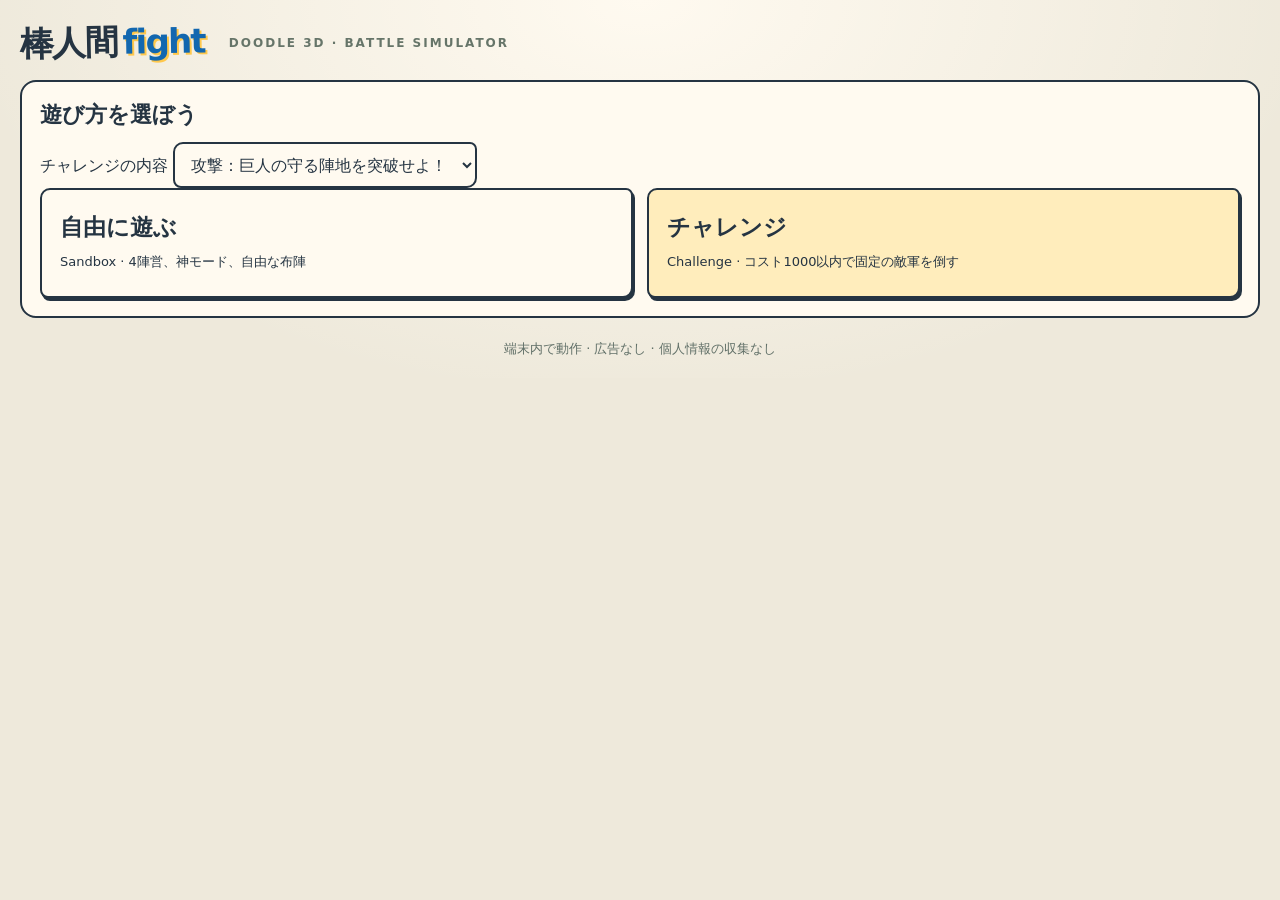
<file: test-results/baseline-v13/index.html>
<!doctype html><html lang="ja"><head><meta charset="utf-8"><meta name="viewport" content="width=device-width,initial-scale=1,viewport-fit=cover"><meta name="theme-color" content="#fffaf0"><meta http-equiv="Content-Security-Policy" content="default-src 'self'; script-src 'self'; style-src 'self'; img-src 'self' data:; connect-src 'self'; worker-src 'self'; manifest-src 'self'"><title>棒人間fight</title><link rel="stylesheet" href="style.css"><link rel="manifest" href="manifest.json"><link rel="icon" href="icon.svg"></head><body><main><header><h1>棒人間<span>fight</span></h1><p>DOODLE 3D · BATTLE SIMULATOR</p><button id="install" hidden>インストール</button></header><section id="modeChooser"><h2>遊び方を選ぼう</h2><label id="challengePickerLabel">チャレンジの内容 <select id="challengePicker"><option value="giant-outpost">攻撃：巨人の守る陣地を突破せよ！</option><option value="flag-defense">防衛：3分間、旗を守れ！</option></select></label><div class="modeChoices"><button id="modeSandbox"><b>自由に遊ぶ</b><small>Sandbox · 4陣営、神モード、自由な布陣</small></button><button id="modeChallenge"><b>チャレンジ</b><small>Challenge · コスト1000以内で固定の敵軍を倒す</small></button></div></section><div id="modeBar" hidden><strong id="modeName"></strong></div><section id="challengeBar" hidden><h2 id="challengeTitle"></h2><strong id="challengeCost" role="status"></strong><progress id="challengeBudget" max="1000" value="0"></progress></section><section id="setup" hidden><div class="intro"><b>2〜4陣営を編成しよう</b><span>人数を入力 → 自動配置 → フィールドで調整。</span></div><div class="teams"><section class="team a"><h2>TEAM A <small>青チーム</small></h2><div id="roster0"></div><p id="total0"></p></section><section class="team b"><h2>TEAM B <small>赤チーム</small></h2><div id="roster1"></div><p id="total1"></p></section><section class="team c"><h2>TEAM C <small>緑チーム</small></h2><div id="roster2"></div><p id="total2"></p></section><section class="team d"><h2>TEAM D <small>紫チーム</small></h2><div id="roster3"></div><p id="total3"></p></section></div><div class="actions"><button id="quickBack">元のフィールドへ戻る</button><button id="demo">おすすめ編成</button><button id="clear">全員クリア</button><button id="fight" class="primary">自動配置してフィールドへ</button></div><p id="notice" role="status">種類を混ぜて、大軍同士の戦いも楽しめます。</p></section><section id="battle" hidden><div class="hud"><div><b>TEAM A 総合HP</b><progress id="hp0" max="1" value="1"></progress><small id="stats0"></small></div><div><b>TEAM B 総合HP</b><progress id="hp1" max="1" value="1"></progress><small id="stats1"></small></div><div><b>TEAM C 総合HP</b><progress id="hp2" max="1" value="1"></progress><small id="stats2"></small></div><div><b>TEAM D 総合HP</b><progress id="hp3" max="1" value="1"></progress><small id="stats3"></small></div><strong id="clock">0:00</strong></div><div id="selectionToolbar" hidden><strong id="selectionCount" role="status">選択中：0体</strong><div id="selectTeams" role="group" aria-label="TEAM全選択"><button data-team="0">A 全選択</button><button data-team="1">B 全選択</button><button data-team="2">C 全選択</button><button data-team="3">D 全選択</button></div><div class="selectionActions"><button id="selectionAdd" aria-pressed="false">追加選択 OFF</button><button id="selectionClear">選択解除</button><button id="selectionRotate">↻ 45°回転</button><button id="selectionUndo" disabled>元に戻す</button></div><p id="selectionHint"></p></div><div id="arena"><canvas id="canvas"></canvas><div id="selectionRect" hidden></div><div id="deploymentZoneLabel" hidden>青いエリア：ここに自軍を置く</div><div id="groupHandle" hidden>✋<small>ドラッグで移動</small></div><div id="selectionBadge" hidden></div><div id="result" hidden><h2 id="winner"></h2><div id="battleReport"><div id="challengeResult" hidden><h3 id="challengeOutcome"></h3><p id="challengeDetails"></p></div><p id="reportTime"></p><div class="reportTable"><table><thead><tr><th>TEAM</th><th>生存</th><th>撃破</th><th>与ダメージ</th><th>投入</th></tr></thead><tbody id="reportTeams"></tbody></table></div><p id="reportMvp"></p><p id="reportDamage"></p><details id="interventionReport"><summary>神の介入を見る</summary><p id="reportGod"></p></details></div><div class="resultActions"><button id="again" class="primary">同じ条件でもう一度</button><button id="back">編成を変更して再戦</button></div></div><span id="dumbbellLabel" hidden>1t</span><output id="fieldFeedback" role="status" hidden></output><output id="selected">棒人間をタップすると個人HPを表示</output><div id="defenseHUD" hidden><strong id="baseStatus"></strong><progress id="baseHP" max="5000" value="5000"></progress><small id="waveStatus"></small></div></div><p class="hint">1本指で回転・角度変更 / 2本指で移動とピンチズーム / PCは右ドラッグで移動・ホイールでズーム</p><section id="settingsSheet" hidden aria-label="設定パネル"><div class="sheetHeader"><strong id="sheetTitle">軍の設定</strong><button id="sheetClose" aria-label="設定を閉じる">閉じる ×</button></div><nav id="sheetTabs" aria-label="設定のカテゴリ"><button id="sheetTab-army" data-panel="army">軍</button><button id="sheetTab-field" data-panel="field">戦場</button><button id="sheetTab-rules" data-panel="rules">ルール</button><button id="sheetTab-other" data-panel="other">保存・その他</button></nav><section id="sheet-army" class="sheetPanel" hidden><button id="sheetGod" hidden>⚡ 神の介入を使う</button><section id="editorBar" hidden><div class="editorTop"><h2>② 軍団を置こう</h2><small id="editCounts"></small><button id="editorStart" class="primary">戦闘開始</button><button id="undo" disabled>元に戻す</button></div><div id="editModeButtons" role="group" aria-label="フィールド操作"><button data-tool="place">＋ 配置</button><button data-tool="select">👆 選択</button><button data-tool="move">✋ 移動</button><button data-tool="camera">👁 カメラ</button></div><div class="editorTools"><label>その他の操作 <select id="editTool"><option value="place">キャラを配置</option><option value="brush">ブラシで配置</option><option value="select">選択</option><option value="move">選択したものを移動</option><option value="terrain">地形を配置</option><option value="camera">カメラのみ</option></select></label><span id="editorPlacement"></span><button id="deleteSelected" disabled>選択を削除</button><button id="rotateSelected" disabled>45°回転</button></div><div id="editorStatus"></div><span id="editorCamera"></span></section><section id="teamPresetBar" hidden><details id="teamPresetPanel"><summary>TEAM全体を配備する <small>このTEAMの軍を置き換え・元に戻せます</small></summary><div class="teamPresetGrid"><section id="teamCard0" class="teamPresetCard teamColor0"><h3>TEAM A 全体 <small id="teamPresetCount0"></small></h3><select id="teamPreset0" aria-label="TEAM A 全体プリセット"></select><p id="teamPresetSummary0"></p><button id="applyTeam0">この軍を配備</button></section><section id="teamCard1" class="teamPresetCard teamColor1"><h3>TEAM B 全体 <small id="teamPresetCount1"></small></h3><select id="teamPreset1" aria-label="TEAM B 全体プリセット"></select><p id="teamPresetSummary1"></p><button id="applyTeam1">この軍を配備</button></section><section id="teamCard2" class="teamPresetCard teamColor2"><h3>TEAM C 全体 <small id="teamPresetCount2"></small></h3><select id="teamPreset2" aria-label="TEAM C 全体プリセット"></select><p id="teamPresetSummary2"></p><button id="applyTeam2">この軍を配備</button></section><section id="teamCard3" class="teamPresetCard teamColor3"><h3>TEAM D 全体 <small id="teamPresetCount3"></small></h3><select id="teamPreset3" aria-label="TEAM D 全体プリセット"></select><p id="teamPresetSummary3"></p><button id="applyTeam3">この軍を配備</button></section></div><details id="saveTeamPanel"><summary>自作チームの配置を保存</summary><div class="editorTools"><label>TEAM <select id="saveTeamTarget"><option value="0">A</option><option value="1">B</option><option value="2">C</option><option value="3">D</option></select></label><input id="teamPresetName" maxlength="80" placeholder="自作チーム名" aria-label="自作チーム名"><button id="saveTeamPreset">チームを保存・更新</button></div><small>種類・人数・部隊間の配置を保存。別TEAMでは初期位置と向きを合わせて展開。同名は更新。</small><p id="teamSaveStatus" role="status"></p></details></details></section><details id="multiplierPanel"><summary>陣営倍率（0.1〜10倍・戦闘開始時に反映）</summary><div class="multipliers"><fieldset><legend>TEAM A</legend><label>HP<input id="mult0_hp" type="number" min="0.1" max="10" step="0.1" value="1" aria-label="TEAM A HP倍率"></label><label>攻撃<input id="mult0_attack" type="number" min="0.1" max="10" step="0.1" value="1" aria-label="TEAM A 攻撃倍率"></label><label>移動<input id="mult0_speed" type="number" min="0.1" max="10" step="0.1" value="1" aria-label="TEAM A 移動倍率"></label></fieldset><fieldset><legend>TEAM B</legend><label>HP<input id="mult1_hp" type="number" min="0.1" max="10" step="0.1" value="1" aria-label="TEAM B HP倍率"></label><label>攻撃<input id="mult1_attack" type="number" min="0.1" max="10" step="0.1" value="1" aria-label="TEAM B 攻撃倍率"></label><label>移動<input id="mult1_speed" type="number" min="0.1" max="10" step="0.1" value="1" aria-label="TEAM B 移動倍率"></label></fieldset><fieldset><legend>TEAM C</legend><label>HP<input id="mult2_hp" type="number" min="0.1" max="10" step="0.1" value="1" aria-label="TEAM C HP倍率"></label><label>攻撃<input id="mult2_attack" type="number" min="0.1" max="10" step="0.1" value="1" aria-label="TEAM C 攻撃倍率"></label><label>移動<input id="mult2_speed" type="number" min="0.1" max="10" step="0.1" value="1" aria-label="TEAM C 移動倍率"></label></fieldset><fieldset><legend>TEAM D</legend><label>HP<input id="mult3_hp" type="number" min="0.1" max="10" step="0.1" value="1" aria-label="TEAM D HP倍率"></label><label>攻撃<input id="mult3_attack" type="number" min="0.1" max="10" step="0.1" value="1" aria-label="TEAM D 攻撃倍率"></label><label>移動<input id="mult3_speed" type="number" min="0.1" max="10" step="0.1" value="1" aria-label="TEAM D 移動倍率"></label></fieldset></div><small>キャラの基本値に乗算します。「神」の無敵は維持されます。</small></details><details id="armyBuilder"><summary>自作軍団を作る・保存する</summary><p>キャラの人数を決めて保存すると、軍団メニューから呼び出せます。</p><div class="editorTools"><input id="armyName" maxlength="80" placeholder="自作軍団名" aria-label="自作軍団名"><button id="armyFromTeam">選んだTEAMの構成を使う</button><button id="armyFromPreset">選んだ軍団を編集</button></div><div id="armyRows"></div><div class="editorTools"><span id="customTotal">合計0体</span><button id="saveArmy" class="primary">軍団を保存・更新</button></div><small>現在の陣形・間隔も保存。同じ名前は更新します。軍団は1〜300体、50種類まで。</small><p id="armySaveStatus" role="status"></p></details><button id="quick">クイック編成</button><div class="placement"><button id="godToggle" aria-pressed="false">神モードに切替</button><button id="placeToggle" aria-pressed="false">増援を選ぶ</button><section id="godPanel" hidden aria-label="神の介入"><div class="godHeading"><strong>神モード</strong><button id="godExit">観戦へ戻る</button></div><div id="godButtons"></div><label id="healTargetLabel" hidden>回復対象 <select id="healTarget"><option value="all">全TEAM</option><option value="0">TEAM Aのみ</option><option value="1">TEAM Bのみ</option><option value="2">TEAM Cのみ</option><option value="3">TEAM Dのみ</option></select></label><p id="godStatus" role="status"></p></section><div id="placeOptions" hidden><label>チーム <select id="placeTeam"><option value="0">TEAM A（青）</option><option value="1">TEAM B（赤）</option><option value="2">TEAM C（緑）</option><option value="3">TEAM D（紫）</option></select></label><label class="phase2Only">置くもの <select id="placeSource"><option value="character">キャラ</option><option value="army">軍団</option></select></label><label id="placeTypeLabel">キャラ <select id="placeType"></select></label><label id="armyLabel" hidden>ここに配置する軍団 <select id="armySelect"></select></label><label id="countLabel" class="phase2Only">人数 <select id="placeCount"><option value="1">1体</option><option value="5">5体</option><option value="10">10体</option><option value="25">25体</option><option value="50">50体</option><option value="100">100体</option></select></label><span id="armyTotal" class="phase2Only" hidden></span><label class="phase2Only">陣形 <select id="formation"></select></label><label class="phase2Only">間隔 <select id="density"></select></label><label id="brushCountLabel" hidden>ブラシ <select id="brushCount"><option value="1">1体ずつ</option><option value="5">5体ずつ</option><option value="10">10体ずつ</option></select></label><p id="armyContents" class="phase2Only" hidden></p><button id="placeEnd">配置終了</button></div><p id="placeStatus" role="status">通常操作：ドラッグでカメラを操作</p></div></section><section id="sheet-field" class="sheetPanel" hidden><section id="mapBar" hidden><details id="mapChooser"><summary>① マップを選ぶ <span id="mapName">カスタム</span></summary><div id="mapButtons"></div><p id="mapHint">地形だけを切り替えます。軍団と倍率は保ちます。</p></details><button id="clearUnits">軍団だけ全消去</button></section><label id="terrainOptions" hidden>地形 <select id="terrainType"></select></label><label id="terrainScaleLabel" hidden>大きさ <select id="terrainScale"><option value="0.7">小</option><option value="1" selected>標準</option><option value="1.5">大</option></select></label><button id="terrainTool">＋ 地形を置く</button></section><section id="sheet-rules" class="sheetPanel" hidden><p id="challengeRules">TEAM Aだけを編成。青いエリアに配置して、敵軍を全滅させよう。敵軍・地形・倍率は固定。神モード・戦闘中増援は使いません。</p><button id="chooseMode">モードを選び直す</button><p id="rulesDescription">自由に遊ぶ：無制限。チャレンジ：決められたコスト内でTEAM Aを編成。</p></section><section id="sheet-other" class="sheetPanel" hidden><details><summary>性能を見る</summary><p id="perfDetail"></p><small>時間はCPU側の測定です。GPU時間は含みません。</small></details><section id="editorDetails" hidden><details><summary>プリセット保存・読込 / 全消去</summary><div class="editorTools"><input id="presetName" type="text" placeholder="プリセット名" maxlength="80" aria-label="プリセット名"><button id="savePreset">保存</button><select id="presetList" aria-label="保存したプリセット"></select><button id="loadPreset">読込</button><select id="clearScope" aria-label="全消去の対象"><option value="0">TEAM Aのみ</option><option value="1">TEAM Bのみ</option><option value="2">TEAM Cのみ</option><option value="3">TEAM Dのみ</option><option value="terrain">地形のみ</option><option value="all">すべて</option></select><button id="clearField">選んだ対象を全消去</button></div></details><details><summary>種類ごとの配置数</summary><p id="composition"></p></details></section><div class="controls"><button id="pause">一時停止</button><button id="resetCamera">全体へ戻る</button><label>速度 <select id="speed"><option value="1">1倍</option><option value="2">2倍</option><option value="4">4倍</option></select></label><label>ドラッグ <select id="cameraMode"><option value="orbit">回転</option><option value="pan">移動</option></select></label><button id="return">編成を変更</button><span id="performance"></span><div id="cameraTools" class="watchOnly"><button id="followSelected" disabled>選んだキャラを追従</button><button id="freeCamera" hidden>自由カメラへ</button><span id="cameraStatus" role="status">自由カメラ</span></div></div></section></section><nav id="fieldDock" aria-label="戦場の操作"><button id="dockSelect" aria-pressed="false">👆 選択</button><button id="dockCamera" aria-pressed="false">🎥 カメラ</button><button id="dockContext" aria-pressed="false">➕ 配置</button><button id="dockBattle" aria-pressed="false">▶ 戦闘</button><button id="dockSettings" aria-pressed="false">☰ 設定</button></nav></section><footer>端末内で動作 · 広告なし · 個人情報の収集なし</footer></main><script type="module" src="game-v13.js"></script></body></html>
</file>
<file: style.css>
/* Doodle 3D: paper, ink, team colours. No remote fonts or images. */
:root{color-scheme:light;font-family:system-ui,"Arial Rounded MT Bold",sans-serif;background:#eee9db;color:#253442;--ink:#253442;--paper:#fffaf0;--blue:#1267af;--red:#cb3549;--gold:#ffc84c}*{box-sizing:border-box}body{margin:0;background:radial-gradient(ellipse at top,#fffaf0,transparent 75%)}main{max-width:1300px;margin:auto;padding:20px}header{display:flex;align-items:center;gap:24px;flex-wrap:wrap;padding-bottom:14px}h1{font-size:34px;margin:0;letter-spacing:-1.8px;transform:rotate(-1deg)}h1 span{color:var(--blue);margin-left:6px;text-shadow:2px 2px 0 #ffc84c}header p{font-weight:800;letter-spacing:2px;font-size:12px;margin:0;color:#667569}h2{margin:0 0 12px;font-size:22px}h2 small{font-size:12px;margin-left:10px;color:#65706c}.intro{display:flex;justify-content:space-between;gap:12px;flex-wrap:wrap;margin-bottom:18px}.intro span,footer,.hint{color:#617068;font-size:13px}.teams{display:grid;grid-template-columns:1fr 1fr;gap:18px}.team{background:var(--paper);border:2px solid var(--ink);border-top:6px solid var(--blue);border-radius:18px 12px 17px 10px;padding:18px;box-shadow:3px 4px 0 #25344218}.team.b{border-top-color:var(--red)}.team.a h2{color:var(--blue)}.team.b h2{color:var(--red)}.row{display:grid;grid-template-columns:1fr 85px;align-items:center;gap:8px;border-bottom:1px dashed #c7c9b9;padding:8px 0}.row label{font-size:14px}.row small{display:block;font-size:12px;color:#65706c;margin-top:3px}
input,select,button{font:inherit;border:2px solid var(--ink);border-radius:10px 7px 10px 8px;background:var(--paper);color:var(--ink);min-height:46px;padding:8px 12px;max-width:100%}input{width:100%;text-align:right}button{cursor:pointer;font-weight:800;box-shadow:2px 3px 0 #253442;transition:transform .1s,box-shadow .1s}button:hover{background:#f1e8d3}button:active{transform:translate(2px,2px);box-shadow:0 1px 0 #253442}button:focus-visible,input:focus-visible,select:focus-visible,summary:focus-visible{outline:3px solid #1e8fc5;outline-offset:3px}button.primary{background:var(--gold);color:var(--ink);border-color:var(--ink)}button.primary:hover{background:#ffdb7a}button:disabled{opacity:.42;cursor:default;box-shadow:none}button::before{margin-right:6px}#editorStart::before{content:"▶"}#undo::before{content:"↶"}#deleteSelected::before{content:"×"}#rotateSelected::before{content:"↻"}#placeToggle::before{content:"＋"}#placeEnd::before{content:"✓"}#again::before{content:"↻"}#savePreset::before{content:"▣"}#back::before,#return::before{content:"✎"}#resetCamera::before{content:"⌖"}.actions,.controls{display:flex;flex-wrap:wrap;align-items:center;gap:10px;margin:18px 0}.actions .primary{margin-left:auto;padding:12px 26px}#notice{color:#617068;font-size:13px}
.hud{display:grid;grid-template-columns:1fr 60px 1fr;gap:16px;padding:12px;background:var(--ink);color:#fffaf0;border-radius:12px 12px 0 0;border:2px solid var(--ink)}.hud>div:last-child{text-align:right}.hud b{display:block;font-size:13px}.hud>div:first-child b{color:#8fd7ff}.hud>div:last-child b{color:#ffafb7}.hud small{font-size:11px;color:#eceddb}.hud strong{align-self:center;text-align:center;font-size:18px;color:var(--gold)}progress{appearance:none;display:block;width:100%;height:18px;margin:6px 0;border:2px solid #fffaf0;border-radius:6px;overflow:hidden;background:#131e28;accent-color:#57b5ec}progress::-webkit-progress-bar{background:#131e28}progress::-webkit-progress-value{background:#57b5ec}#hp1::-webkit-progress-value{background:#f56577}progress::-moz-progress-bar{background:#57b5ec}#hp1::-moz-progress-bar{background:#f56577}#hp1{accent-color:#f56577}#arena{position:relative;height:65vh;min-height:300px;background:#bfdbe0;overflow:hidden;border:2px solid var(--ink);border-top:0}canvas{display:block;width:100%;height:100%;touch-action:none}#selected{position:absolute;bottom:10px;left:10px;max-width:calc(100% - 20px);background:#fffaf0ed;color:var(--ink);border:2px solid var(--ink);padding:8px 12px;border-radius:10px;font-size:12px;pointer-events:none;box-shadow:2px 2px 0 #25344228}#result{position:absolute;inset:0;background:#253442c9;display:flex;justify-content:center;align-items:center;flex-wrap:wrap;align-content:center;gap:12px;padding:12px}#result[hidden],[hidden]{display:none!important}#winner{width:100%;text-align:center;font-size:clamp(32px,7vw,80px);color:var(--gold);text-shadow:4px 4px 0 #17212c;transform:rotate(-2deg)}#dumbbellLabel{position:absolute;transform:translate(-50%,-50%);font-weight:900;color:white;text-shadow:0 2px 3px #000;pointer-events:none}.controls label{display:flex;align-items:center;gap:6px;font-size:13px}#performance{font-size:12px;color:#617068}footer{text-align:center;margin-top:22px}
.placement{padding:12px;background:var(--paper);border:2px solid var(--ink);border-top:0;display:flex;flex-wrap:wrap;gap:10px;align-items:center;border-radius:0 0 12px 12px}#placeOptions{display:flex;flex-wrap:wrap;align-items:center;gap:10px}#placeOptions label{display:flex;align-items:center;gap:6px;font-size:14px}#placeType{max-width:210px}#placeStatus{width:100%;margin:0;font-size:14px;color:#617068}#placeStatus[data-team="0"]{color:var(--blue)}#placeStatus[data-team="1"]{color:var(--red)}#placeTeam{font-weight:800}#placeToggle[aria-pressed="true"]{background:var(--gold)}
#editorBar{position:sticky;top:0;z-index:5;background:var(--paper);border:2px solid var(--ink);border-radius:12px 12px 0 0;padding:10px;box-shadow:0 5px 10px #25344218}.editorTop,.editorTools{display:flex;align-items:center;gap:8px;flex-wrap:wrap}.editorTop h2{font-size:17px;margin:0}.editorTop .primary{margin-left:auto;font-size:15px}.editorTools{margin:8px 0}.editorTools label{display:flex;gap:6px;align-items:center;font-size:13px}.editorTools button{font-size:13px}#editorPlacement{display:contents}#editorBar #placeOptions{gap:6px}#editorBar #placeStatus{font-size:12px;padding-bottom:4px}#editorCamera{display:block;margin-top:6px}#editorCamera button{min-height:44px;font-size:12px;padding:5px 10px}#editorStatus{font-size:13px}#editCounts{color:#617068;font-size:12px}#editorDetails{padding:8px 12px;background:var(--paper);border:2px solid var(--ink);border-top:0}details{font-size:14px;margin-top:8px}summary{cursor:pointer;min-height:44px;padding:12px 0;font-weight:700}#composition{line-height:1.8;font-size:13px;white-space:pre-line}#presetName{width:190px;text-align:left}#presetList{max-width:230px}#editorBar #editTool{max-width:190px}#editorBar #placeType{max-width:180px}.editing .placement{display:none}
@media(max-width:600px){main{padding:10px}header{gap:8px 16px}h1{font-size:27px}header p{font-size:10px}.teams{gap:8px}.team{padding:10px}.row{grid-template-columns:1fr 58px}.row label{font-size:13px}.row small{font-size:11px}input{padding:8px 4px}h2{font-size:17px}h2 small{display:block;margin:3px 0}.hud{gap:8px;padding:8px}.actions .primary{width:100%;margin:0}.controls{gap:8px}.controls button{font-size:12px;padding:8px}#arena{height:60vh;min-height:300px}.placement{padding:10px}#placeOptions{gap:8px;width:100%}#placeOptions label{flex-wrap:wrap}#placeType{max-width:175px}.editorTop{gap:6px}.editorTop h2{font-size:16px}.editorTop .primary{margin-left:auto}.editorTools{gap:8px}.editorTools label{flex-wrap:wrap}.editorTools select{max-width:260px}#editorBar #placeOptions label{font-size:12px}#editorBar #placeType,#editorBar #placeTeam{max-width:150px}#editorBar #editTool{max-width:160px}}
@media(orientation:landscape) and (max-height:500px){header{display:none}.hud{padding:6px}.controls{margin:8px 0}.hint,footer{display:none}#battle #arena{height:62vh;min-height:190px}.editing #battle #arena{height:calc(100dvh - 225px);min-height:160px}.editing .editorTop{gap:6px}.editing .editorTools{margin:4px 0}.editing #editorStatus{max-width:100%}}
@media(prefers-reduced-motion:reduce){button{transition:none}}

.team.c{border-top-color:#299c51}.team.d{border-top-color:#9e48cd}.team.c h2,#placeStatus[data-team="2"]{color:#218744}.team.d h2,#placeStatus[data-team="3"]{color:#9040bc}
.hud{grid-template-columns:repeat(4,minmax(0,1fr)) 60px}.hud>div{text-align:left!important}.hud>div:nth-child(3) b{color:#8ce6a4}.hud>div:nth-child(4) b{color:#d6a5ff}.hud>div:nth-child(2) b{color:#ffafb7}
#hp2::-webkit-progress-value{background:#54ca79}#hp3::-webkit-progress-value{background:#bc83ee}#hp2::-moz-progress-bar{background:#54ca79}#hp3::-moz-progress-bar{background:#bc83ee}
.multipliers{display:grid;grid-template-columns:repeat(4,minmax(0,1fr));gap:8px}.multipliers fieldset{min-width:0;border:1px solid #aab3a5;border-radius:8px}.multipliers label{display:flex;align-items:center;gap:6px;margin:4px 0;font-size:12px}.multipliers input{min-width:0;width:80px;margin-left:auto}
@media(max-width:600px){.hud{grid-template-columns:1fr 1fr}.hud strong{grid-column:1/-1}.multipliers{grid-template-columns:1fr 1fr}.teams{grid-template-columns:1fr}}

/* Phase 2: team → character/army → count → formation → tap. */
body:not(.editing):not(.god-reinforcement) .phase2Only{display:none!important}#armyContents{flex-basis:100%;font-size:12px;line-height:1.6;margin:0;color:#617068}#armyTotal{font-weight:700;font-size:13px}#armySelect{max-width:235px}
#mapBar{display:flex;gap:10px;align-items:flex-start;flex-wrap:wrap;background:var(--paper);border:2px solid var(--ink);border-radius:12px;padding:8px 12px;margin-bottom:8px}#mapBar details{flex:1;margin:0}#mapBar summary{padding:10px 0}#mapName{font-size:12px;font-weight:400}#mapButtons{display:grid;grid-template-columns:repeat(3,minmax(0,1fr));gap:8px}#mapHint{font-size:12px;color:#617068}#clearUnits{font-size:12px}#armyRows{display:grid;grid-template-columns:repeat(4,minmax(0,1fr));gap:8px}#armyRows label{display:flex;align-items:center;gap:6px;font-size:12px}#armyRows input{width:75px;min-width:0;margin-left:auto}#armyName{max-width:230px;text-align:left}#armySaveStatus{font-size:13px}#editorBar #placeOptions{align-items:end}#editorBar #placeOptions label{display:flex;flex-direction:column;align-items:flex-start;gap:3px}#editorBar #placeOptions select{width:100%;max-width:235px}#editorPlacement{display:block;width:100%}#editorBar #editTool{min-height:42px}#editorStatus{min-height:28px}#placeStatus{overflow-wrap:anywhere}
@media(max-width:600px){#editorBar{position:relative}#editorBar #placeOptions{display:grid;grid-template-columns:1fr 1fr;width:100%;gap:7px}#editorBar #placeOptions select{max-width:100%}#armyContents,#armyTotal{grid-column:1/-1}#editorBar #placeOptions label{min-width:0;font-size:12px}#armyRows{grid-template-columns:1fr 1fr}#mapButtons{grid-template-columns:1fr 1fr}#mapBar{padding:6px 10px}#editorCamera{margin-top:0}#editorCamera button{min-height:40px}#mapName{display:block}}
@media(orientation:landscape) and (max-height:500px){#editorBar{position:relative}.editing #arena{height:65vh!important;min-height:210px!important}}

#fieldFeedback{position:absolute;top:10px;left:10px;max-width:calc(100% - 20px);background:#fff1c5ed;border:1px solid var(--ink);border-radius:8px;padding:8px 10px;font-size:12px;pointer-events:none;overflow-wrap:anywhere;color:var(--ink)}

/* Phase 3: whole-team replacement lives separately from the placement palette. */
#teamPresetBar{background:var(--paper);border:2px solid var(--ink);border-radius:12px;padding:8px 12px;margin-bottom:8px}#teamPresetBar>details{margin:0}#teamPresetBar summary small{font-weight:400;color:#617068}.teamPresetGrid{display:grid;grid-template-columns:repeat(4,minmax(0,1fr));gap:10px}.teamPresetCard{border:2px solid var(--ink);border-top:5px solid var(--blue);border-radius:10px;padding:10px;min-width:0}.teamPresetCard h3{font-size:15px;margin:0 0 8px}.teamPresetCard h3 small{display:block;font-weight:400;font-size:12px}.teamPresetCard select,.teamPresetCard button{width:100%;font-size:13px}.teamPresetCard p{font-size:12px;line-height:1.7;min-height:65px}.teamColor1{border-top-color:var(--red)}.teamColor2{border-top-color:#299c51}.teamColor3{border-top-color:#9e48cd}#teamPresetName{width:220px;text-align:left}#teamSaveStatus{font-size:13px}
#cameraTools{display:flex;flex-wrap:wrap;gap:8px;align-items:center;flex-basis:100%}#cameraStatus{font-size:12px}body.editing .watchOnly{display:none!important}
#result{display:flex;flex-direction:column;flex-wrap:nowrap;justify-content:flex-start;align-items:stretch;overflow:auto;padding:18px;background:#253442ee}#winner{font-size:clamp(25px,5vw,60px);margin:4px 0 12px}#battleReport{color:var(--paper);width:min(850px,100%);margin:0 auto;font-size:13px;line-height:1.6}#reportTime{text-align:center;margin:0 0 8px}.reportTable{overflow-x:auto}.reportTable table{width:100%;border-collapse:collapse;text-align:left}.reportTable th,.reportTable td{padding:6px;border-bottom:1px solid #738076;font-size:12px}.reportTable th{color:#ffda73}.resultActions{display:flex;justify-content:center;gap:10px;flex-wrap:wrap;margin:4px 0 12px}#reportMvp{color:#ffda73}#reportDamage{margin:6px 0}
@media(max-width:600px){.teamPresetGrid{grid-template-columns:1fr 1fr}.teamPresetCard{padding:8px}.teamPresetCard p{min-height:0}.teamPresetCard select,.teamPresetCard button{font-size:12px;padding:6px}.teamPresetCard h3{font-size:13px}#teamPresetBar summary small{display:block}#result{padding:10px}.reportTable th,.reportTable td{font-size:10px;padding:5px 3px}#battleReport{font-size:12px}.resultActions button{width:100%;font-size:13px}#cameraTools button{font-size:12px}}

/* God mode keeps tap actions separate from camera gestures and editor actions. */
#godPanel{width:100%;border:2px solid #9b6a16;background:#fff3ce;border-radius:12px;padding:10px}.godHeading{display:flex;gap:12px;justify-content:space-between;align-items:center;margin-bottom:10px}.godHeading strong{font-size:19px}.godHeading button{font-size:13px}#godButtons{display:grid;grid-template-columns:repeat(4,minmax(0,1fr));gap:10px}.godAbility{display:flex;flex-direction:column;align-items:center;justify-content:center;gap:5px;min-height:94px;padding:10px 6px}.godAbility span{font-size:28px}.godAbility b{font-size:14px}.godAbility small{font-size:12px;font-weight:400}.godAbility[aria-pressed="true"],#godToggle[aria-pressed="true"]{background:var(--gold);outline:3px solid #b57b0b;outline-offset:1px}#godStatus{font-size:13px;line-height:1.7;margin:10px 0 0;overflow-wrap:anywhere}#healTargetLabel{display:flex;align-items:center;gap:8px;margin-top:12px}.god-mode canvas{cursor:crosshair}#reportGod{line-height:1.8}#interventionReport summary{color:#ffda73}.god-reinforcement #placeOptions{padding:8px;border-left:4px solid #b57b0b}
@media(max-width:600px){#godButtons{grid-template-columns:repeat(2,minmax(0,1fr));gap:8px}.godAbility{min-height:86px}.god-reinforcement #placeOptions{display:grid;grid-template-columns:1fr 1fr;width:100%;gap:8px}.god-reinforcement #placeOptions label{min-width:0;display:flex;flex-direction:column;align-items:flex-start}.god-reinforcement #placeOptions select{max-width:100%;width:100%}.god-reinforcement #armyContents,.god-reinforcement #armyTotal,.god-reinforcement #placeEnd{grid-column:1/-1}.godHeading strong{font-size:17px}#godStatus{font-size:12px}}

/* Phase 4.5: persistent state, large targets and gesture-only overlays. */
#editModeButtons{display:flex;flex-wrap:wrap;gap:6px;margin:8px 0}#editModeButtons button{flex:1;min-height:44px;white-space:nowrap;padding:8px 10px}#editModeButtons button[aria-pressed="true"]{background:var(--gold);outline:2px solid #886000}#selectionToolbar{border:2px solid var(--ink);border-radius:12px;background:var(--paper);padding:10px;margin:8px 0}#selectionToolbar strong{display:block;margin-bottom:8px}#selectTeams,.selectionActions{display:flex;gap:6px;flex-wrap:wrap;margin-bottom:6px}#selectTeams button{flex:1;min-height:44px;padding:7px;font-size:13px}#selectTeams button[data-team="0"]{border-bottom:4px solid var(--blue)}#selectTeams button[data-team="1"]{border-bottom:4px solid var(--red)}#selectTeams button[data-team="2"]{border-bottom:4px solid #299c51}#selectTeams button[data-team="3"]{border-bottom:4px solid #9e48cd}.selectionActions button{min-height:44px;padding:7px 10px;font-size:13px}#selectionAdd[aria-pressed="true"]{background:var(--gold)}#selectionHint{font-size:13px;line-height:1.6;margin:6px 0 0}#selectionRect{position:absolute;border:2px solid #9a6800;background:#ffce4933;pointer-events:none;box-sizing:border-box}#groupHandle{position:absolute;width:48px;height:48px;border:2px solid #785300;background:#ffe193e8;border-radius:50%;display:flex;align-items:center;justify-content:center;font-size:25px;transform:translate(-50%,-50%);pointer-events:none;box-shadow:0 2px 4px #0003}#groupHandle small{position:absolute;top:50px;font-size:11px;white-space:nowrap;background:#fff8df;border-radius:5px;padding:2px 5px;color:#352f24}#selectionBadge{position:absolute;bottom:10px;left:10px;max-width:calc(100% - 20px);border-radius:8px;padding:6px 10px;background:#fff8e8ef;border:1px solid #785300;font-size:13px;pointer-events:none}.editing canvas[data-editor-tool="select"]{cursor:crosshair}.editing canvas[data-editor-tool="move"]{cursor:grab}.editing canvas[data-editor-tool="camera"]{cursor:all-scroll}.editing #fieldFeedback{top:8px}
@media(max-width:600px){#selectionToolbar{padding:8px}#editModeButtons button{font-size:13px}#selectionHint{font-size:12px}.selectionActions{display:grid;grid-template-columns:1fr 1fr}.selectionActions button{width:100%}#selectTeams button{font-size:12px}}

/* Phase 5: one data-driven challenge, isolated from the free sandbox. */
#modeChooser{background:var(--paper);border:2px solid var(--ink);border-radius:16px;padding:18px}.modeChoices{display:grid;grid-template-columns:1fr 1fr;gap:14px}.modeChoices button{min-height:110px;text-align:left;padding:18px}.modeChoices b{display:block;font-size:23px}.modeChoices small{display:block;font-weight:400;font-size:13px;line-height:1.7;margin-top:8px}#modeChallenge{background:#ffedbc}#modeBar{display:flex;align-items:center;justify-content:space-between;gap:8px;margin-bottom:8px}#modeBar button{font-size:12px}#challengeBar{position:sticky;top:0;z-index:8;border:2px solid #1267af;background:#f0f8ff;padding:10px 12px;border-radius:12px;margin-bottom:10px}#challengeBar h2{font-size:17px;margin:0 0 5px}#challengeCost{font-size:19px}#challengeBudget{height:12px;margin:6px 0;border-color:#1267af;background:#ddeaff}#challengeRules{font-size:12px;line-height:1.6;margin:4px 0 0}.challenge-mode #editorBar{position:relative}.challenge-mode #composition{font-size:12px}#deploymentZoneLabel{position:absolute;top:10px;left:10px;background:#e8f4ffed;border:1px solid #1267af;border-radius:8px;padding:7px 10px;font-size:12px;pointer-events:none;color:#174c78}.challenge-mode #fieldFeedback{top:48px}#challengeResult{border:1px solid #b6ddff;background:#133b50;border-radius:12px;padding:10px 12px;margin:0 0 10px}#challengeOutcome{font-size:24px;margin:0 0 6px}#challengeDetails{font-size:15px;line-height:1.8;margin:0}.challenge-mode #armyRows label[data-locked="true"]{display:none}.challenge-mode #mapBar,.challenge-mode #multiplierPanel,.challenge-mode #quick,.challenge-mode #godToggle,.challenge-mode #godPanel,.challenge-mode #placeToggle,.challenge-mode #interventionReport{display:none!important}.challenge-mode #editorDetails{border-top:2px solid var(--ink)}
@media(max-width:600px){.modeChoices{grid-template-columns:1fr}.modeChoices button{min-height:100px}#challengeBar{padding:8px}#challengeCost{font-size:17px}#challengeRules{font-size:11px}#modeBar strong{font-size:13px}}
/* Phase 5.5: battlefield viewport + one settings sheet, reusing existing controls. */
.playing{height:100dvh;overflow:hidden}.playing main{height:100dvh;max-width:none;padding:6px 10px;display:flex;flex-direction:column;overflow:hidden}.playing header{padding:0;gap:8px;min-height:30px;flex-shrink:0}.playing h1{font-size:20px}.playing header p,.playing .intro,.playing footer,.playing #battle>.hint,.playing #battle>details{display:none}.playing #modeBar{margin:0;min-height:24px;font-size:12px}.playing #battle{display:flex;flex-direction:column;min-height:0;flex:1;gap:0}.playing #arena,.playing.editing #battle #arena{height:auto;min-height:140px;flex:1}.playing .hud{padding:5px 8px;gap:6px;grid-template-columns:repeat(4,minmax(0,1fr)) 40px;border-radius:10px 10px 0 0;flex-shrink:0}.playing .hud b{font-size:10px}.playing .hud small{font-size:10px;white-space:nowrap}.playing .hud progress{height:7px;margin:3px 0}.playing .hud strong{font-size:12px}.playing.challenge-mode .hud{grid-template-columns:1fr 1fr 40px}.playing.challenge-mode .hud>div:nth-child(3),.playing.challenge-mode .hud>div:nth-child(4){display:none}.playing #challengeBar{position:static;flex-shrink:0;border-width:1px;padding:4px 8px;margin:2px 0;border-radius:8px}.playing #challengeTitle{font-size:12px;margin:0}.playing #challengeCost{font-size:14px}.playing #challengeBudget{height:5px;margin:2px 0;border-width:1px}.playing #fieldDock{display:flex;gap:5px;padding:6px 0 max(6px,env(safe-area-inset-bottom));flex-shrink:0}.playing #fieldDock button{flex:1;font-size:13px;padding:6px 3px;min-height:46px;white-space:nowrap}.playing #fieldDock button[aria-pressed="true"]{background:#ffe38d;outline:2px solid #1267af}.playing #settingsSheet{position:fixed;right:10px;bottom:68px;width:min(480px,calc(100vw - 20px));height:50dvh;max-height:calc(100dvh - 100px);z-index:20;border:2px solid var(--ink);border-radius:16px 16px 8px 8px;background:var(--paper);box-shadow:0 -4px 24px #25344255;display:flex;flex-direction:column;padding:10px;overflow:hidden}.sheetHeader{display:flex;align-items:center;justify-content:space-between;gap:8px;flex-shrink:0}.sheetHeader button{min-height:36px;font-size:13px}.playing #sheetTabs{display:flex;gap:5px;margin:8px 0;flex-shrink:0}.playing #sheetTabs button{flex:1;min-height:36px;padding:5px;font-size:12px}.playing #sheetTabs button[aria-pressed="true"]{background:#ffe38d}.sheetPanel{flex:1;min-height:0;overflow:auto;overscroll-behavior:contain;padding:2px 3px 14px}.playing #editorBar{position:static;padding:0;border:0;background:none}.playing #editorTop,.playing .editorTop h2,.playing #editorStart,.playing #editModeButtons,.playing #editorCamera,.playing #undo,.playing #deleteSelected,.playing #rotateSelected{display:none}.playing .editorTop{margin:0 0 6px}.playing #editorDetails{border:0;padding:0}.playing #editorStatus{font-size:12px}.playing #selectionToolbar{flex-shrink:0;padding:4px 6px;border-width:1px;gap:4px}.playing #selectionToolbar button{min-height:30px;padding:4px 6px;font-size:11px}.playing #selectionCount{font-size:12px}.playing #selectionHint{display:none}.playing #selectionToolbar .selectionActions{gap:4px}.playing #selectionBadge{font-size:10px;max-width:70%;bottom:52px}.playing #selected{font-size:11px;bottom:8px;padding:5px;max-width:90%}.playing #deploymentZoneLabel{font-size:10px;top:5px;padding:4px}.playing #fieldFeedback{font-size:12px}.playing #teamPresetBar,.playing #mapBar,.playing #multiplierPanel{position:static;margin:6px 0}.playing .placement{border:0;padding:0}.playing #godToggle,.playing #placeToggle{display:none}.playing #result{z-index:8;overflow:auto;align-content:flex-start;padding-top:14px}.playing #winner{font-size:36px;margin:0}.playing #battleReport{max-height:none}.playing #defenseHUD{position:absolute;top:30px;right:8px;max-width:200px;background:#fffaf0ee;padding:5px 8px;border:1px solid #1267af;border-radius:8px;font-size:12px;pointer-events:none}.playing #baseHP{height:8px;margin:4px 0;border-width:1px}.playing #waveStatus{display:block;font-size:11px}.playing .controls{margin:6px 0}.playing #challengeRules{font-size:13px}.playing #multiplierPanel{font-size:12px}
@media(max-width:600px){.playing main{padding:4px}.playing #settingsSheet{left:0;right:0;width:100%;height:48dvh;bottom:calc(60px + env(safe-area-inset-bottom));border-radius:16px 16px 0 0}.playing #fieldDock button{font-size:11px;min-height:44px}.playing header{min-height:25px}.playing .hud small{font-size:9px}.playing #selectionToolbar{flex-wrap:wrap}.playing #challengeCost{font-size:13px}.playing #defenseHUD{max-width:160px;font-size:11px}}
@media(max-height:500px){.playing header{display:none}.playing #modeBar{min-height:18px;font-size:10px}.playing #challengeTitle,.playing #challengeBudget{display:none}.playing #challengeCost{font-size:12px}.playing #arena,.playing.editing #battle #arena{min-height:80px}.playing #fieldDock{padding-top:4px;padding-bottom:4px}.playing #fieldDock button{min-height:34px;font-size:11px}.playing #selectionToolbar button{min-height:26px}.playing #settingsSheet{height:65dvh;bottom:48px;max-height:calc(100dvh - 60px)}}
</file>
<file: test-results/baseline-audit1/style.css>
/* Doodle 3D: paper, ink, team colours. No remote fonts or images. */
:root{color-scheme:light;font-family:system-ui,"Arial Rounded MT Bold",sans-serif;background:#eee9db;color:#253442;--ink:#253442;--paper:#fffaf0;--blue:#1267af;--red:#cb3549;--gold:#ffc84c}*{box-sizing:border-box}body{margin:0;background:radial-gradient(ellipse at top,#fffaf0,transparent 75%)}main{max-width:1300px;margin:auto;padding:20px}header{display:flex;align-items:center;gap:24px;flex-wrap:wrap;padding-bottom:14px}h1{font-size:34px;margin:0;letter-spacing:-1.8px;transform:rotate(-1deg)}h1 span{color:var(--blue);margin-left:6px;text-shadow:2px 2px 0 #ffc84c}header p{font-weight:800;letter-spacing:2px;font-size:12px;margin:0;color:#667569}h2{margin:0 0 12px;font-size:22px}h2 small{font-size:12px;margin-left:10px;color:#65706c}.intro{display:flex;justify-content:space-between;gap:12px;flex-wrap:wrap;margin-bottom:18px}.intro span,footer,.hint{color:#617068;font-size:13px}.teams{display:grid;grid-template-columns:1fr 1fr;gap:18px}.team{background:var(--paper);border:2px solid var(--ink);border-top:6px solid var(--blue);border-radius:18px 12px 17px 10px;padding:18px;box-shadow:3px 4px 0 #25344218}.team.b{border-top-color:var(--red)}.team.a h2{color:var(--blue)}.team.b h2{color:var(--red)}.row{display:grid;grid-template-columns:1fr 85px;align-items:center;gap:8px;border-bottom:1px dashed #c7c9b9;padding:8px 0}.row label{font-size:14px}.row small{display:block;font-size:12px;color:#65706c;margin-top:3px}
input,select,button{font:inherit;border:2px solid var(--ink);border-radius:10px 7px 10px 8px;background:var(--paper);color:var(--ink);min-height:46px;padding:8px 12px;max-width:100%}input{width:100%;text-align:right}button{cursor:pointer;font-weight:800;box-shadow:2px 3px 0 #253442;transition:transform .1s,box-shadow .1s}button:hover{background:#f1e8d3}button:active{transform:translate(2px,2px);box-shadow:0 1px 0 #253442}button:focus-visible,input:focus-visible,select:focus-visible,summary:focus-visible{outline:3px solid #1e8fc5;outline-offset:3px}button.primary{background:var(--gold);color:var(--ink);border-color:var(--ink)}button.primary:hover{background:#ffdb7a}button:disabled{opacity:.42;cursor:default;box-shadow:none}button::before{margin-right:6px}#editorStart::before{content:"▶"}#undo::before{content:"↶"}#deleteSelected::before{content:"×"}#rotateSelected::before{content:"↻"}#placeToggle::before{content:"＋"}#placeEnd::before{content:"✓"}#again::before{content:"↻"}#savePreset::before{content:"▣"}#back::before,#return::before{content:"✎"}#resetCamera::before{content:"⌖"}.actions,.controls{display:flex;flex-wrap:wrap;align-items:center;gap:10px;margin:18px 0}.actions .primary{margin-left:auto;padding:12px 26px}#notice{color:#617068;font-size:13px}
.hud{display:grid;grid-template-columns:1fr 60px 1fr;gap:16px;padding:12px;background:var(--ink);color:#fffaf0;border-radius:12px 12px 0 0;border:2px solid var(--ink)}.hud>div:last-child{text-align:right}.hud b{display:block;font-size:13px}.hud>div:first-child b{color:#8fd7ff}.hud>div:last-child b{color:#ffafb7}.hud small{font-size:11px;color:#eceddb}.hud strong{align-self:center;text-align:center;font-size:18px;color:var(--gold)}progress{appearance:none;display:block;width:100%;height:18px;margin:6px 0;border:2px solid #fffaf0;border-radius:6px;overflow:hidden;background:#131e28;accent-color:#57b5ec}progress::-webkit-progress-bar{background:#131e28}progress::-webkit-progress-value{background:#57b5ec}#hp1::-webkit-progress-value{background:#f56577}progress::-moz-progress-bar{background:#57b5ec}#hp1::-moz-progress-bar{background:#f56577}#hp1{accent-color:#f56577}#arena{position:relative;height:65vh;min-height:300px;background:#bfdbe0;overflow:hidden;border:2px solid var(--ink);border-top:0}canvas{display:block;width:100%;height:100%;touch-action:none}#selected{position:absolute;bottom:10px;left:10px;max-width:calc(100% - 20px);background:#fffaf0ed;color:var(--ink);border:2px solid var(--ink);padding:8px 12px;border-radius:10px;font-size:12px;pointer-events:none;box-shadow:2px 2px 0 #25344228}#result{position:absolute;inset:0;background:#253442c9;display:flex;justify-content:center;align-items:center;flex-wrap:wrap;align-content:center;gap:12px;padding:12px}#result[hidden],[hidden]{display:none!important}#winner{width:100%;text-align:center;font-size:clamp(32px,7vw,80px);color:var(--gold);text-shadow:4px 4px 0 #17212c;transform:rotate(-2deg)}#dumbbellLabel{position:absolute;transform:translate(-50%,-50%);font-weight:900;color:white;text-shadow:0 2px 3px #000;pointer-events:none}.controls label{display:flex;align-items:center;gap:6px;font-size:13px}#performance{font-size:12px;color:#617068}footer{text-align:center;margin-top:22px}
.placement{padding:12px;background:var(--paper);border:2px solid var(--ink);border-top:0;display:flex;flex-wrap:wrap;gap:10px;align-items:center;border-radius:0 0 12px 12px}#placeOptions{display:flex;flex-wrap:wrap;align-items:center;gap:10px}#placeOptions label{display:flex;align-items:center;gap:6px;font-size:14px}#placeType{max-width:210px}#placeStatus{width:100%;margin:0;font-size:14px;color:#617068}#placeStatus[data-team="0"]{color:var(--blue)}#placeStatus[data-team="1"]{color:var(--red)}#placeTeam{font-weight:800}#placeToggle[aria-pressed="true"]{background:var(--gold)}
#editorBar{position:sticky;top:0;z-index:5;background:var(--paper);border:2px solid var(--ink);border-radius:12px 12px 0 0;padding:10px;box-shadow:0 5px 10px #25344218}.editorTop,.editorTools{display:flex;align-items:center;gap:8px;flex-wrap:wrap}.editorTop h2{font-size:17px;margin:0}.editorTop .primary{margin-left:auto;font-size:15px}.editorTools{margin:8px 0}.editorTools label{display:flex;gap:6px;align-items:center;font-size:13px}.editorTools button{font-size:13px}#editorPlacement{display:contents}#editorBar #placeOptions{gap:6px}#editorBar #placeStatus{font-size:12px;padding-bottom:4px}#editorCamera{display:block;margin-top:6px}#editorCamera button{min-height:44px;font-size:12px;padding:5px 10px}#editorStatus{font-size:13px}#editCounts{color:#617068;font-size:12px}#editorDetails{padding:8px 12px;background:var(--paper);border:2px solid var(--ink);border-top:0}details{font-size:14px;margin-top:8px}summary{cursor:pointer;min-height:44px;padding:12px 0;font-weight:700}#composition{line-height:1.8;font-size:13px;white-space:pre-line}#presetName{width:190px;text-align:left}#presetList{max-width:230px}#editorBar #editTool{max-width:190px}#editorBar #placeType{max-width:180px}.editing .placement{display:none}
@media(max-width:600px){main{padding:10px}header{gap:8px 16px}h1{font-size:27px}header p{font-size:10px}.teams{gap:8px}.team{padding:10px}.row{grid-template-columns:1fr 58px}.row label{font-size:13px}.row small{font-size:11px}input{padding:8px 4px}h2{font-size:17px}h2 small{display:block;margin:3px 0}.hud{gap:8px;padding:8px}.actions .primary{width:100%;margin:0}.controls{gap:8px}.controls button{font-size:12px;padding:8px}#arena{height:60vh;min-height:300px}.placement{padding:10px}#placeOptions{gap:8px;width:100%}#placeOptions label{flex-wrap:wrap}#placeType{max-width:175px}.editorTop{gap:6px}.editorTop h2{font-size:16px}.editorTop .primary{margin-left:auto}.editorTools{gap:8px}.editorTools label{flex-wrap:wrap}.editorTools select{max-width:260px}#editorBar #placeOptions label{font-size:12px}#editorBar #placeType,#editorBar #placeTeam{max-width:150px}#editorBar #editTool{max-width:160px}}
@media(orientation:landscape) and (max-height:500px){header{display:none}.hud{padding:6px}.controls{margin:8px 0}.hint,footer{display:none}#battle #arena{height:62vh;min-height:190px}.editing #battle #arena{height:calc(100dvh - 225px);min-height:160px}.editing .editorTop{gap:6px}.editing .editorTools{margin:4px 0}.editing #editorStatus{max-width:100%}}
@media(prefers-reduced-motion:reduce){button{transition:none}}

.team.c{border-top-color:#299c51}.team.d{border-top-color:#9e48cd}.team.c h2,#placeStatus[data-team="2"]{color:#218744}.team.d h2,#placeStatus[data-team="3"]{color:#9040bc}
.hud{grid-template-columns:repeat(4,minmax(0,1fr)) 60px}.hud>div{text-align:left!important}.hud>div:nth-child(3) b{color:#8ce6a4}.hud>div:nth-child(4) b{color:#d6a5ff}.hud>div:nth-child(2) b{color:#ffafb7}
#hp2::-webkit-progress-value{background:#54ca79}#hp3::-webkit-progress-value{background:#bc83ee}#hp2::-moz-progress-bar{background:#54ca79}#hp3::-moz-progress-bar{background:#bc83ee}
.multipliers{display:grid;grid-template-columns:repeat(4,minmax(0,1fr));gap:8px}.multipliers fieldset{min-width:0;border:1px solid #aab3a5;border-radius:8px}.multipliers label{display:flex;align-items:center;gap:6px;margin:4px 0;font-size:12px}.multipliers input{min-width:0;width:80px;margin-left:auto}
@media(max-width:600px){.hud{grid-template-columns:1fr 1fr}.hud strong{grid-column:1/-1}.multipliers{grid-template-columns:1fr 1fr}.teams{grid-template-columns:1fr}}

/* Phase 2: team → character/army → count → formation → tap. */
body:not(.editing):not(.god-reinforcement) .phase2Only{display:none!important}#armyContents{flex-basis:100%;font-size:12px;line-height:1.6;margin:0;color:#617068}#armyTotal{font-weight:700;font-size:13px}#armySelect{max-width:235px}
#mapBar{display:flex;gap:10px;align-items:flex-start;flex-wrap:wrap;background:var(--paper);border:2px solid var(--ink);border-radius:12px;padding:8px 12px;margin-bottom:8px}#mapBar details{flex:1;margin:0}#mapBar summary{padding:10px 0}#mapName{font-size:12px;font-weight:400}#mapButtons{display:grid;grid-template-columns:repeat(3,minmax(0,1fr));gap:8px}#mapHint{font-size:12px;color:#617068}#clearUnits{font-size:12px}#armyRows{display:grid;grid-template-columns:repeat(4,minmax(0,1fr));gap:8px}#armyRows label{display:flex;align-items:center;gap:6px;font-size:12px}#armyRows input{width:75px;min-width:0;margin-left:auto}#armyName{max-width:230px;text-align:left}#armySaveStatus{font-size:13px}#editorBar #placeOptions{align-items:end}#editorBar #placeOptions label{display:flex;flex-direction:column;align-items:flex-start;gap:3px}#editorBar #placeOptions select{width:100%;max-width:235px}#editorPlacement{display:block;width:100%}#editorBar #editTool{min-height:42px}#editorStatus{min-height:28px}#placeStatus{overflow-wrap:anywhere}
@media(max-width:600px){#editorBar{position:relative}#editorBar #placeOptions{display:grid;grid-template-columns:1fr 1fr;width:100%;gap:7px}#editorBar #placeOptions select{max-width:100%}#armyContents,#armyTotal{grid-column:1/-1}#editorBar #placeOptions label{min-width:0;font-size:12px}#armyRows{grid-template-columns:1fr 1fr}#mapButtons{grid-template-columns:1fr 1fr}#mapBar{padding:6px 10px}#editorCamera{margin-top:0}#editorCamera button{min-height:40px}#mapName{display:block}}
@media(orientation:landscape) and (max-height:500px){#editorBar{position:relative}.editing #arena{height:65vh!important;min-height:210px!important}}

#fieldFeedback{position:absolute;top:10px;left:10px;max-width:calc(100% - 20px);background:#fff1c5ed;border:1px solid var(--ink);border-radius:8px;padding:8px 10px;font-size:12px;pointer-events:none;overflow-wrap:anywhere;color:var(--ink)}

/* Phase 3: whole-team replacement lives separately from the placement palette. */
#teamPresetBar{background:var(--paper);border:2px solid var(--ink);border-radius:12px;padding:8px 12px;margin-bottom:8px}#teamPresetBar>details{margin:0}#teamPresetBar summary small{font-weight:400;color:#617068}.teamPresetGrid{display:grid;grid-template-columns:repeat(4,minmax(0,1fr));gap:10px}.teamPresetCard{border:2px solid var(--ink);border-top:5px solid var(--blue);border-radius:10px;padding:10px;min-width:0}.teamPresetCard h3{font-size:15px;margin:0 0 8px}.teamPresetCard h3 small{display:block;font-weight:400;font-size:12px}.teamPresetCard select,.teamPresetCard button{width:100%;font-size:13px}.teamPresetCard p{font-size:12px;line-height:1.7;min-height:65px}.teamColor1{border-top-color:var(--red)}.teamColor2{border-top-color:#299c51}.teamColor3{border-top-color:#9e48cd}#teamPresetName{width:220px;text-align:left}#teamSaveStatus{font-size:13px}
#cameraTools{display:flex;flex-wrap:wrap;gap:8px;align-items:center;flex-basis:100%}#cameraStatus{font-size:12px}body.editing .watchOnly{display:none!important}
#result{display:flex;flex-direction:column;flex-wrap:nowrap;justify-content:flex-start;align-items:stretch;overflow:auto;padding:18px;background:#253442ee}#winner{font-size:clamp(25px,5vw,60px);margin:4px 0 12px}#battleReport{color:var(--paper);width:min(850px,100%);margin:0 auto;font-size:13px;line-height:1.6}#reportTime{text-align:center;margin:0 0 8px}.reportTable{overflow-x:auto}.reportTable table{width:100%;border-collapse:collapse;text-align:left}.reportTable th,.reportTable td{padding:6px;border-bottom:1px solid #738076;font-size:12px}.reportTable th{color:#ffda73}.resultActions{display:flex;justify-content:center;gap:10px;flex-wrap:wrap;margin:4px 0 12px}#reportMvp{color:#ffda73}#reportDamage{margin:6px 0}
@media(max-width:600px){.teamPresetGrid{grid-template-columns:1fr 1fr}.teamPresetCard{padding:8px}.teamPresetCard p{min-height:0}.teamPresetCard select,.teamPresetCard button{font-size:12px;padding:6px}.teamPresetCard h3{font-size:13px}#teamPresetBar summary small{display:block}#result{padding:10px}.reportTable th,.reportTable td{font-size:10px;padding:5px 3px}#battleReport{font-size:12px}.resultActions button{width:100%;font-size:13px}#cameraTools button{font-size:12px}}

/* God mode keeps tap actions separate from camera gestures and editor actions. */
#godPanel{width:100%;border:2px solid #9b6a16;background:#fff3ce;border-radius:12px;padding:10px}.godHeading{display:flex;gap:12px;justify-content:space-between;align-items:center;margin-bottom:10px}.godHeading strong{font-size:19px}.godHeading button{font-size:13px}#godButtons{display:grid;grid-template-columns:repeat(4,minmax(0,1fr));gap:10px}.godAbility{display:flex;flex-direction:column;align-items:center;justify-content:center;gap:5px;min-height:94px;padding:10px 6px}.godAbility span{font-size:28px}.godAbility b{font-size:14px}.godAbility small{font-size:12px;font-weight:400}.godAbility[aria-pressed="true"],#godToggle[aria-pressed="true"]{background:var(--gold);outline:3px solid #b57b0b;outline-offset:1px}#godStatus{font-size:13px;line-height:1.7;margin:10px 0 0;overflow-wrap:anywhere}#healTargetLabel{display:flex;align-items:center;gap:8px;margin-top:12px}.god-mode canvas{cursor:crosshair}#reportGod{line-height:1.8}#interventionReport summary{color:#ffda73}.god-reinforcement #placeOptions{padding:8px;border-left:4px solid #b57b0b}
@media(max-width:600px){#godButtons{grid-template-columns:repeat(2,minmax(0,1fr));gap:8px}.godAbility{min-height:86px}.god-reinforcement #placeOptions{display:grid;grid-template-columns:1fr 1fr;width:100%;gap:8px}.god-reinforcement #placeOptions label{min-width:0;display:flex;flex-direction:column;align-items:flex-start}.god-reinforcement #placeOptions select{max-width:100%;width:100%}.god-reinforcement #armyContents,.god-reinforcement #armyTotal,.god-reinforcement #placeEnd{grid-column:1/-1}.godHeading strong{font-size:17px}#godStatus{font-size:12px}}

/* Phase 4.5: persistent state, large targets and gesture-only overlays. */
#editModeButtons{display:flex;flex-wrap:wrap;gap:6px;margin:8px 0}#editModeButtons button{flex:1;min-height:44px;white-space:nowrap;padding:8px 10px}#editModeButtons button[aria-pressed="true"]{background:var(--gold);outline:2px solid #886000}#selectionToolbar{border:2px solid var(--ink);border-radius:12px;background:var(--paper);padding:10px;margin:8px 0}#selectionToolbar strong{display:block;margin-bottom:8px}#selectTeams,.selectionActions{display:flex;gap:6px;flex-wrap:wrap;margin-bottom:6px}#selectTeams button{flex:1;min-height:44px;padding:7px;font-size:13px}#selectTeams button[data-team="0"]{border-bottom:4px solid var(--blue)}#selectTeams button[data-team="1"]{border-bottom:4px solid var(--red)}#selectTeams button[data-team="2"]{border-bottom:4px solid #299c51}#selectTeams button[data-team="3"]{border-bottom:4px solid #9e48cd}.selectionActions button{min-height:44px;padding:7px 10px;font-size:13px}#selectionAdd[aria-pressed="true"]{background:var(--gold)}#selectionHint{font-size:13px;line-height:1.6;margin:6px 0 0}#selectionRect{position:absolute;border:2px solid #9a6800;background:#ffce4933;pointer-events:none;box-sizing:border-box}#groupHandle{position:absolute;width:48px;height:48px;border:2px solid #785300;background:#ffe193e8;border-radius:50%;display:flex;align-items:center;justify-content:center;font-size:25px;transform:translate(-50%,-50%);pointer-events:none;box-shadow:0 2px 4px #0003}#groupHandle small{position:absolute;top:50px;font-size:11px;white-space:nowrap;background:#fff8df;border-radius:5px;padding:2px 5px;color:#352f24}#selectionBadge{position:absolute;bottom:10px;left:10px;max-width:calc(100% - 20px);border-radius:8px;padding:6px 10px;background:#fff8e8ef;border:1px solid #785300;font-size:13px;pointer-events:none}.editing canvas[data-editor-tool="select"]{cursor:crosshair}.editing canvas[data-editor-tool="move"]{cursor:grab}.editing canvas[data-editor-tool="camera"]{cursor:all-scroll}.editing #fieldFeedback{top:8px}
@media(max-width:600px){#selectionToolbar{padding:8px}#editModeButtons button{font-size:13px}#selectionHint{font-size:12px}.selectionActions{display:grid;grid-template-columns:1fr 1fr}.selectionActions button{width:100%}#selectTeams button{font-size:12px}}

/* Phase 5: one data-driven challenge, isolated from the free sandbox. */
#modeChooser{background:var(--paper);border:2px solid var(--ink);border-radius:16px;padding:18px}.modeChoices{display:grid;grid-template-columns:1fr 1fr;gap:14px}.modeChoices button{min-height:110px;text-align:left;padding:18px}.modeChoices b{display:block;font-size:23px}.modeChoices small{display:block;font-weight:400;font-size:13px;line-height:1.7;margin-top:8px}#modeChallenge{background:#ffedbc}#modeBar{display:flex;align-items:center;justify-content:space-between;gap:8px;margin-bottom:8px}#modeBar button{font-size:12px}#challengeBar{position:sticky;top:0;z-index:8;border:2px solid #1267af;background:#f0f8ff;padding:10px 12px;border-radius:12px;margin-bottom:10px}#challengeBar h2{font-size:17px;margin:0 0 5px}#challengeCost{font-size:19px}#challengeBudget{height:12px;margin:6px 0;border-color:#1267af;background:#ddeaff}#challengeRules{font-size:12px;line-height:1.6;margin:4px 0 0}.challenge-mode #editorBar{position:relative}.challenge-mode #composition{font-size:12px}#deploymentZoneLabel{position:absolute;top:10px;left:10px;background:#e8f4ffed;border:1px solid #1267af;border-radius:8px;padding:7px 10px;font-size:12px;pointer-events:none;color:#174c78}.challenge-mode #fieldFeedback{top:48px}#challengeResult{border:1px solid #b6ddff;background:#133b50;border-radius:12px;padding:10px 12px;margin:0 0 10px}#challengeOutcome{font-size:24px;margin:0 0 6px}#challengeDetails{font-size:15px;line-height:1.8;margin:0}.challenge-mode #armyRows label[data-locked="true"]{display:none}.challenge-mode #mapBar,.challenge-mode #multiplierPanel,.challenge-mode #quick,.challenge-mode #godToggle,.challenge-mode #godPanel,.challenge-mode #placeToggle,.challenge-mode #interventionReport{display:none!important}.challenge-mode #editorDetails{border-top:2px solid var(--ink)}
@media(max-width:600px){.modeChoices{grid-template-columns:1fr}.modeChoices button{min-height:100px}#challengeBar{padding:8px}#challengeCost{font-size:17px}#challengeRules{font-size:11px}#modeBar strong{font-size:13px}}
/* Phase 5.5: battlefield viewport + one settings sheet, reusing existing controls. */
.playing{height:100dvh;overflow:hidden}.playing main{height:100dvh;max-width:none;padding:6px 10px;display:flex;flex-direction:column;overflow:hidden}.playing header{padding:0;gap:8px;min-height:30px;flex-shrink:0}.playing h1{font-size:20px}.playing header p,.playing .intro,.playing footer,.playing #battle>.hint,.playing #battle>details{display:none}.playing #modeBar{margin:0;min-height:24px;font-size:12px}.playing #battle{display:flex;flex-direction:column;min-height:0;flex:1;gap:0}.playing #arena,.playing.editing #battle #arena{height:auto;min-height:140px;flex:1}.playing .hud{padding:5px 8px;gap:6px;grid-template-columns:repeat(4,minmax(0,1fr)) 40px;border-radius:10px 10px 0 0;flex-shrink:0}.playing .hud b{font-size:10px}.playing .hud small{font-size:10px;white-space:nowrap}.playing .hud progress{height:7px;margin:3px 0}.playing .hud strong{font-size:12px}.playing.challenge-mode .hud{grid-template-columns:1fr 1fr 40px}.playing.challenge-mode .hud>div:nth-child(3),.playing.challenge-mode .hud>div:nth-child(4){display:none}.playing #challengeBar{position:static;flex-shrink:0;border-width:1px;padding:4px 8px;margin:2px 0;border-radius:8px}.playing #challengeTitle{font-size:12px;margin:0}.playing #challengeCost{font-size:14px}.playing #challengeBudget{height:5px;margin:2px 0;border-width:1px}.playing #fieldDock{display:flex;gap:5px;padding:6px 0 max(6px,env(safe-area-inset-bottom));flex-shrink:0}.playing #fieldDock button{flex:1;font-size:13px;padding:6px 3px;min-height:46px;white-space:nowrap}.playing #fieldDock button[aria-pressed="true"]{background:#ffe38d;outline:2px solid #1267af}.playing #settingsSheet{position:fixed;right:10px;bottom:68px;width:min(480px,calc(100vw - 20px));height:50dvh;max-height:calc(100dvh - 100px);z-index:20;border:2px solid var(--ink);border-radius:16px 16px 8px 8px;background:var(--paper);box-shadow:0 -4px 24px #25344255;display:flex;flex-direction:column;padding:10px;overflow:hidden}.sheetHeader{display:flex;align-items:center;justify-content:space-between;gap:8px;flex-shrink:0}.sheetHeader button{min-height:36px;font-size:13px}.playing #sheetTabs{display:flex;gap:5px;margin:8px 0;flex-shrink:0}.playing #sheetTabs button{flex:1;min-height:36px;padding:5px;font-size:12px}.playing #sheetTabs button[aria-pressed="true"]{background:#ffe38d}.sheetPanel{flex:1;min-height:0;overflow:auto;overscroll-behavior:contain;padding:2px 3px 14px}.playing #editorBar{position:static;padding:0;border:0;background:none}.playing #editorTop,.playing .editorTop h2,.playing #editorStart,.playing #editModeButtons,.playing #editorCamera,.playing #undo,.playing #deleteSelected,.playing #rotateSelected{display:none}.playing .editorTop{margin:0 0 6px}.playing #editorDetails{border:0;padding:0}.playing #editorStatus{font-size:12px}.playing #selectionToolbar{flex-shrink:0;padding:4px 6px;border-width:1px;gap:4px}.playing #selectionToolbar button{min-height:30px;padding:4px 6px;font-size:11px}.playing #selectionCount{font-size:12px}.playing #selectionHint{display:none}.playing #selectionToolbar .selectionActions{gap:4px}.playing #selectionBadge{font-size:10px;max-width:70%;bottom:52px}.playing #selected{font-size:11px;bottom:8px;padding:5px;max-width:90%}.playing #deploymentZoneLabel{font-size:10px;top:5px;padding:4px}.playing #fieldFeedback{font-size:12px}.playing #teamPresetBar,.playing #mapBar,.playing #multiplierPanel{position:static;margin:6px 0}.playing .placement{border:0;padding:0}.playing #godToggle,.playing #placeToggle{display:none}.playing #result{z-index:8;overflow:auto;align-content:flex-start;padding-top:14px}.playing #winner{font-size:36px;margin:0}.playing #battleReport{max-height:none}.playing #defenseHUD{position:absolute;top:30px;right:8px;max-width:200px;background:#fffaf0ee;padding:5px 8px;border:1px solid #1267af;border-radius:8px;font-size:12px;pointer-events:none}.playing #baseHP{height:8px;margin:4px 0;border-width:1px}.playing #waveStatus{display:block;font-size:11px}.playing .controls{margin:6px 0}.playing #challengeRules{font-size:13px}.playing #multiplierPanel{font-size:12px}
@media(max-width:600px){.playing main{padding:4px}.playing #settingsSheet{left:0;right:0;width:100%;height:48dvh;bottom:calc(60px + env(safe-area-inset-bottom));border-radius:16px 16px 0 0}.playing #fieldDock button{font-size:11px;min-height:44px}.playing header{min-height:25px}.playing .hud small{font-size:9px}.playing #selectionToolbar{flex-wrap:wrap}.playing #challengeCost{font-size:13px}.playing #defenseHUD{max-width:160px;font-size:11px}}
@media(max-height:500px){.playing header{display:none}.playing #modeBar{min-height:18px;font-size:10px}.playing #challengeTitle,.playing #challengeBudget{display:none}.playing #challengeCost{font-size:12px}.playing #arena,.playing.editing #battle #arena{min-height:80px}.playing #fieldDock{padding-top:4px;padding-bottom:4px}.playing #fieldDock button{min-height:34px;font-size:11px}.playing #selectionToolbar button{min-height:26px}.playing #settingsSheet{height:65dvh;bottom:48px;max-height:calc(100dvh - 60px)}}

/* Phase 6.1: deletion remains beside selection, team clearing in Army settings. */
.teamDeleteButtons{display:grid;grid-template-columns:1fr 1fr;gap:6px;margin:8px 0}#selectionDelete{color:#922b21}#teamDeleteBar{margin:12px 0}
@media(max-width:600px){.playing #selectionToolbar .selectionActions{grid-template-columns:repeat(3,minmax(0,1fr))}.playing #selectionToolbar .selectionActions button{padding-left:3px;padding-right:3px}}
@media(max-height:600px){.playing #arena,.playing.editing #battle #arena{min-height:80px}}
</file>
<file: test-results/baseline-phase61/style.css>
/* Doodle 3D: paper, ink, team colours. No remote fonts or images. */
:root{color-scheme:light;font-family:system-ui,"Arial Rounded MT Bold",sans-serif;background:#eee9db;color:#253442;--ink:#253442;--paper:#fffaf0;--blue:#1267af;--red:#cb3549;--gold:#ffc84c}*{box-sizing:border-box}body{margin:0;background:radial-gradient(ellipse at top,#fffaf0,transparent 75%)}main{max-width:1300px;margin:auto;padding:20px}header{display:flex;align-items:center;gap:24px;flex-wrap:wrap;padding-bottom:14px}h1{font-size:34px;margin:0;letter-spacing:-1.8px;transform:rotate(-1deg)}h1 span{color:var(--blue);margin-left:6px;text-shadow:2px 2px 0 #ffc84c}header p{font-weight:800;letter-spacing:2px;font-size:12px;margin:0;color:#667569}h2{margin:0 0 12px;font-size:22px}h2 small{font-size:12px;margin-left:10px;color:#65706c}.intro{display:flex;justify-content:space-between;gap:12px;flex-wrap:wrap;margin-bottom:18px}.intro span,footer,.hint{color:#617068;font-size:13px}.teams{display:grid;grid-template-columns:1fr 1fr;gap:18px}.team{background:var(--paper);border:2px solid var(--ink);border-top:6px solid var(--blue);border-radius:18px 12px 17px 10px;padding:18px;box-shadow:3px 4px 0 #25344218}.team.b{border-top-color:var(--red)}.team.a h2{color:var(--blue)}.team.b h2{color:var(--red)}.row{display:grid;grid-template-columns:1fr 85px;align-items:center;gap:8px;border-bottom:1px dashed #c7c9b9;padding:8px 0}.row label{font-size:14px}.row small{display:block;font-size:12px;color:#65706c;margin-top:3px}
input,select,button{font:inherit;border:2px solid var(--ink);border-radius:10px 7px 10px 8px;background:var(--paper);color:var(--ink);min-height:46px;padding:8px 12px;max-width:100%}input{width:100%;text-align:right}button{cursor:pointer;font-weight:800;box-shadow:2px 3px 0 #253442;transition:transform .1s,box-shadow .1s}button:hover{background:#f1e8d3}button:active{transform:translate(2px,2px);box-shadow:0 1px 0 #253442}button:focus-visible,input:focus-visible,select:focus-visible,summary:focus-visible{outline:3px solid #1e8fc5;outline-offset:3px}button.primary{background:var(--gold);color:var(--ink);border-color:var(--ink)}button.primary:hover{background:#ffdb7a}button:disabled{opacity:.42;cursor:default;box-shadow:none}button::before{margin-right:6px}#editorStart::before{content:"▶"}#undo::before{content:"↶"}#deleteSelected::before{content:"×"}#rotateSelected::before{content:"↻"}#placeToggle::before{content:"＋"}#placeEnd::before{content:"✓"}#again::before{content:"↻"}#savePreset::before{content:"▣"}#back::before,#return::before{content:"✎"}#resetCamera::before{content:"⌖"}.actions,.controls{display:flex;flex-wrap:wrap;align-items:center;gap:10px;margin:18px 0}.actions .primary{margin-left:auto;padding:12px 26px}#notice{color:#617068;font-size:13px}
.hud{display:grid;grid-template-columns:1fr 60px 1fr;gap:16px;padding:12px;background:var(--ink);color:#fffaf0;border-radius:12px 12px 0 0;border:2px solid var(--ink)}.hud>div:last-child{text-align:right}.hud b{display:block;font-size:13px}.hud>div:first-child b{color:#8fd7ff}.hud>div:last-child b{color:#ffafb7}.hud small{font-size:11px;color:#eceddb}.hud strong{align-self:center;text-align:center;font-size:18px;color:var(--gold)}progress{appearance:none;display:block;width:100%;height:18px;margin:6px 0;border:2px solid #fffaf0;border-radius:6px;overflow:hidden;background:#131e28;accent-color:#57b5ec}progress::-webkit-progress-bar{background:#131e28}progress::-webkit-progress-value{background:#57b5ec}#hp1::-webkit-progress-value{background:#f56577}progress::-moz-progress-bar{background:#57b5ec}#hp1::-moz-progress-bar{background:#f56577}#hp1{accent-color:#f56577}#arena{position:relative;height:65vh;min-height:300px;background:#bfdbe0;overflow:hidden;border:2px solid var(--ink);border-top:0}canvas{display:block;width:100%;height:100%;touch-action:none}#selected{position:absolute;bottom:10px;left:10px;max-width:calc(100% - 20px);background:#fffaf0ed;color:var(--ink);border:2px solid var(--ink);padding:8px 12px;border-radius:10px;font-size:12px;pointer-events:none;box-shadow:2px 2px 0 #25344228}#result{position:absolute;inset:0;background:#253442c9;display:flex;justify-content:center;align-items:center;flex-wrap:wrap;align-content:center;gap:12px;padding:12px}#result[hidden],[hidden]{display:none!important}#winner{width:100%;text-align:center;font-size:clamp(32px,7vw,80px);color:var(--gold);text-shadow:4px 4px 0 #17212c;transform:rotate(-2deg)}#dumbbellLabel{position:absolute;transform:translate(-50%,-50%);font-weight:900;color:white;text-shadow:0 2px 3px #000;pointer-events:none}.controls label{display:flex;align-items:center;gap:6px;font-size:13px}#performance{font-size:12px;color:#617068}footer{text-align:center;margin-top:22px}
.placement{padding:12px;background:var(--paper);border:2px solid var(--ink);border-top:0;display:flex;flex-wrap:wrap;gap:10px;align-items:center;border-radius:0 0 12px 12px}#placeOptions{display:flex;flex-wrap:wrap;align-items:center;gap:10px}#placeOptions label{display:flex;align-items:center;gap:6px;font-size:14px}#placeType{max-width:210px}#placeStatus{width:100%;margin:0;font-size:14px;color:#617068}#placeStatus[data-team="0"]{color:var(--blue)}#placeStatus[data-team="1"]{color:var(--red)}#placeTeam{font-weight:800}#placeToggle[aria-pressed="true"]{background:var(--gold)}
#editorBar{position:sticky;top:0;z-index:5;background:var(--paper);border:2px solid var(--ink);border-radius:12px 12px 0 0;padding:10px;box-shadow:0 5px 10px #25344218}.editorTop,.editorTools{display:flex;align-items:center;gap:8px;flex-wrap:wrap}.editorTop h2{font-size:17px;margin:0}.editorTop .primary{margin-left:auto;font-size:15px}.editorTools{margin:8px 0}.editorTools label{display:flex;gap:6px;align-items:center;font-size:13px}.editorTools button{font-size:13px}#editorPlacement{display:contents}#editorBar #placeOptions{gap:6px}#editorBar #placeStatus{font-size:12px;padding-bottom:4px}#editorCamera{display:block;margin-top:6px}#editorCamera button{min-height:44px;font-size:12px;padding:5px 10px}#editorStatus{font-size:13px}#editCounts{color:#617068;font-size:12px}#editorDetails{padding:8px 12px;background:var(--paper);border:2px solid var(--ink);border-top:0}details{font-size:14px;margin-top:8px}summary{cursor:pointer;min-height:44px;padding:12px 0;font-weight:700}#composition{line-height:1.8;font-size:13px;white-space:pre-line}#presetName{width:190px;text-align:left}#presetList{max-width:230px}#editorBar #editTool{max-width:190px}#editorBar #placeType{max-width:180px}.editing .placement{display:none}
@media(max-width:600px){main{padding:10px}header{gap:8px 16px}h1{font-size:27px}header p{font-size:10px}.teams{gap:8px}.team{padding:10px}.row{grid-template-columns:1fr 58px}.row label{font-size:13px}.row small{font-size:11px}input{padding:8px 4px}h2{font-size:17px}h2 small{display:block;margin:3px 0}.hud{gap:8px;padding:8px}.actions .primary{width:100%;margin:0}.controls{gap:8px}.controls button{font-size:12px;padding:8px}#arena{height:60vh;min-height:300px}.placement{padding:10px}#placeOptions{gap:8px;width:100%}#placeOptions label{flex-wrap:wrap}#placeType{max-width:175px}.editorTop{gap:6px}.editorTop h2{font-size:16px}.editorTop .primary{margin-left:auto}.editorTools{gap:8px}.editorTools label{flex-wrap:wrap}.editorTools select{max-width:260px}#editorBar #placeOptions label{font-size:12px}#editorBar #placeType,#editorBar #placeTeam{max-width:150px}#editorBar #editTool{max-width:160px}}
@media(orientation:landscape) and (max-height:500px){header{display:none}.hud{padding:6px}.controls{margin:8px 0}.hint,footer{display:none}#battle #arena{height:62vh;min-height:190px}.editing #battle #arena{height:calc(100dvh - 225px);min-height:160px}.editing .editorTop{gap:6px}.editing .editorTools{margin:4px 0}.editing #editorStatus{max-width:100%}}
@media(prefers-reduced-motion:reduce){button{transition:none}}

.team.c{border-top-color:#299c51}.team.d{border-top-color:#9e48cd}.team.c h2,#placeStatus[data-team="2"]{color:#218744}.team.d h2,#placeStatus[data-team="3"]{color:#9040bc}
.hud{grid-template-columns:repeat(4,minmax(0,1fr)) 60px}.hud>div{text-align:left!important}.hud>div:nth-child(3) b{color:#8ce6a4}.hud>div:nth-child(4) b{color:#d6a5ff}.hud>div:nth-child(2) b{color:#ffafb7}
#hp2::-webkit-progress-value{background:#54ca79}#hp3::-webkit-progress-value{background:#bc83ee}#hp2::-moz-progress-bar{background:#54ca79}#hp3::-moz-progress-bar{background:#bc83ee}
.multipliers{display:grid;grid-template-columns:repeat(4,minmax(0,1fr));gap:8px}.multipliers fieldset{min-width:0;border:1px solid #aab3a5;border-radius:8px}.multipliers label{display:flex;align-items:center;gap:6px;margin:4px 0;font-size:12px}.multipliers input{min-width:0;width:80px;margin-left:auto}
@media(max-width:600px){.hud{grid-template-columns:1fr 1fr}.hud strong{grid-column:1/-1}.multipliers{grid-template-columns:1fr 1fr}.teams{grid-template-columns:1fr}}

/* Phase 2: team → character/army → count → formation → tap. */
body:not(.editing):not(.god-reinforcement) .phase2Only{display:none!important}#armyContents{flex-basis:100%;font-size:12px;line-height:1.6;margin:0;color:#617068}#armyTotal{font-weight:700;font-size:13px}#armySelect{max-width:235px}
#mapBar{display:flex;gap:10px;align-items:flex-start;flex-wrap:wrap;background:var(--paper);border:2px solid var(--ink);border-radius:12px;padding:8px 12px;margin-bottom:8px}#mapBar details{flex:1;margin:0}#mapBar summary{padding:10px 0}#mapName{font-size:12px;font-weight:400}#mapButtons{display:grid;grid-template-columns:repeat(3,minmax(0,1fr));gap:8px}#mapHint{font-size:12px;color:#617068}#clearUnits{font-size:12px}#armyRows{display:grid;grid-template-columns:repeat(4,minmax(0,1fr));gap:8px}#armyRows label{display:flex;align-items:center;gap:6px;font-size:12px}#armyRows input{width:75px;min-width:0;margin-left:auto}#armyName{max-width:230px;text-align:left}#armySaveStatus{font-size:13px}#editorBar #placeOptions{align-items:end}#editorBar #placeOptions label{display:flex;flex-direction:column;align-items:flex-start;gap:3px}#editorBar #placeOptions select{width:100%;max-width:235px}#editorPlacement{display:block;width:100%}#editorBar #editTool{min-height:42px}#editorStatus{min-height:28px}#placeStatus{overflow-wrap:anywhere}
@media(max-width:600px){#editorBar{position:relative}#editorBar #placeOptions{display:grid;grid-template-columns:1fr 1fr;width:100%;gap:7px}#editorBar #placeOptions select{max-width:100%}#armyContents,#armyTotal{grid-column:1/-1}#editorBar #placeOptions label{min-width:0;font-size:12px}#armyRows{grid-template-columns:1fr 1fr}#mapButtons{grid-template-columns:1fr 1fr}#mapBar{padding:6px 10px}#editorCamera{margin-top:0}#editorCamera button{min-height:40px}#mapName{display:block}}
@media(orientation:landscape) and (max-height:500px){#editorBar{position:relative}.editing #arena{height:65vh!important;min-height:210px!important}}

#fieldFeedback{position:absolute;top:10px;left:10px;max-width:calc(100% - 20px);background:#fff1c5ed;border:1px solid var(--ink);border-radius:8px;padding:8px 10px;font-size:12px;pointer-events:none;overflow-wrap:anywhere;color:var(--ink)}

/* Phase 3: whole-team replacement lives separately from the placement palette. */
#teamPresetBar{background:var(--paper);border:2px solid var(--ink);border-radius:12px;padding:8px 12px;margin-bottom:8px}#teamPresetBar>details{margin:0}#teamPresetBar summary small{font-weight:400;color:#617068}.teamPresetGrid{display:grid;grid-template-columns:repeat(4,minmax(0,1fr));gap:10px}.teamPresetCard{border:2px solid var(--ink);border-top:5px solid var(--blue);border-radius:10px;padding:10px;min-width:0}.teamPresetCard h3{font-size:15px;margin:0 0 8px}.teamPresetCard h3 small{display:block;font-weight:400;font-size:12px}.teamPresetCard select,.teamPresetCard button{width:100%;font-size:13px}.teamPresetCard p{font-size:12px;line-height:1.7;min-height:65px}.teamColor1{border-top-color:var(--red)}.teamColor2{border-top-color:#299c51}.teamColor3{border-top-color:#9e48cd}#teamPresetName{width:220px;text-align:left}#teamSaveStatus{font-size:13px}
#cameraTools{display:flex;flex-wrap:wrap;gap:8px;align-items:center;flex-basis:100%}#cameraStatus{font-size:12px}body.editing .watchOnly{display:none!important}
#result{display:flex;flex-direction:column;flex-wrap:nowrap;justify-content:flex-start;align-items:stretch;overflow:auto;padding:18px;background:#253442ee}#winner{font-size:clamp(25px,5vw,60px);margin:4px 0 12px}#battleReport{color:var(--paper);width:min(850px,100%);margin:0 auto;font-size:13px;line-height:1.6}#reportTime{text-align:center;margin:0 0 8px}.reportTable{overflow-x:auto}.reportTable table{width:100%;border-collapse:collapse;text-align:left}.reportTable th,.reportTable td{padding:6px;border-bottom:1px solid #738076;font-size:12px}.reportTable th{color:#ffda73}.resultActions{display:flex;justify-content:center;gap:10px;flex-wrap:wrap;margin:4px 0 12px}#reportMvp{color:#ffda73}#reportDamage{margin:6px 0}
@media(max-width:600px){.teamPresetGrid{grid-template-columns:1fr 1fr}.teamPresetCard{padding:8px}.teamPresetCard p{min-height:0}.teamPresetCard select,.teamPresetCard button{font-size:12px;padding:6px}.teamPresetCard h3{font-size:13px}#teamPresetBar summary small{display:block}#result{padding:10px}.reportTable th,.reportTable td{font-size:10px;padding:5px 3px}#battleReport{font-size:12px}.resultActions button{width:100%;font-size:13px}#cameraTools button{font-size:12px}}

/* God mode keeps tap actions separate from camera gestures and editor actions. */
#godPanel{width:100%;border:2px solid #9b6a16;background:#fff3ce;border-radius:12px;padding:10px}.godHeading{display:flex;gap:12px;justify-content:space-between;align-items:center;margin-bottom:10px}.godHeading strong{font-size:19px}.godHeading button{font-size:13px}#godButtons{display:grid;grid-template-columns:repeat(4,minmax(0,1fr));gap:10px}.godAbility{display:flex;flex-direction:column;align-items:center;justify-content:center;gap:5px;min-height:94px;padding:10px 6px}.godAbility span{font-size:28px}.godAbility b{font-size:14px}.godAbility small{font-size:12px;font-weight:400}.godAbility[aria-pressed="true"],#godToggle[aria-pressed="true"]{background:var(--gold);outline:3px solid #b57b0b;outline-offset:1px}#godStatus{font-size:13px;line-height:1.7;margin:10px 0 0;overflow-wrap:anywhere}#healTargetLabel{display:flex;align-items:center;gap:8px;margin-top:12px}.god-mode canvas{cursor:crosshair}#reportGod{line-height:1.8}#interventionReport summary{color:#ffda73}.god-reinforcement #placeOptions{padding:8px;border-left:4px solid #b57b0b}
@media(max-width:600px){#godButtons{grid-template-columns:repeat(2,minmax(0,1fr));gap:8px}.godAbility{min-height:86px}.god-reinforcement #placeOptions{display:grid;grid-template-columns:1fr 1fr;width:100%;gap:8px}.god-reinforcement #placeOptions label{min-width:0;display:flex;flex-direction:column;align-items:flex-start}.god-reinforcement #placeOptions select{max-width:100%;width:100%}.god-reinforcement #armyContents,.god-reinforcement #armyTotal,.god-reinforcement #placeEnd{grid-column:1/-1}.godHeading strong{font-size:17px}#godStatus{font-size:12px}}

/* Phase 4.5: persistent state, large targets and gesture-only overlays. */
#editModeButtons{display:flex;flex-wrap:wrap;gap:6px;margin:8px 0}#editModeButtons button{flex:1;min-height:44px;white-space:nowrap;padding:8px 10px}#editModeButtons button[aria-pressed="true"]{background:var(--gold);outline:2px solid #886000}#selectionToolbar{border:2px solid var(--ink);border-radius:12px;background:var(--paper);padding:10px;margin:8px 0}#selectionToolbar strong{display:block;margin-bottom:8px}#selectTeams,.selectionActions{display:flex;gap:6px;flex-wrap:wrap;margin-bottom:6px}#selectTeams button{flex:1;min-height:44px;padding:7px;font-size:13px}#selectTeams button[data-team="0"]{border-bottom:4px solid var(--blue)}#selectTeams button[data-team="1"]{border-bottom:4px solid var(--red)}#selectTeams button[data-team="2"]{border-bottom:4px solid #299c51}#selectTeams button[data-team="3"]{border-bottom:4px solid #9e48cd}.selectionActions button{min-height:44px;padding:7px 10px;font-size:13px}#selectionAdd[aria-pressed="true"]{background:var(--gold)}#selectionHint{font-size:13px;line-height:1.6;margin:6px 0 0}#selectionRect{position:absolute;border:2px solid #9a6800;background:#ffce4933;pointer-events:none;box-sizing:border-box}#groupHandle{position:absolute;width:48px;height:48px;border:2px solid #785300;background:#ffe193e8;border-radius:50%;display:flex;align-items:center;justify-content:center;font-size:25px;transform:translate(-50%,-50%);pointer-events:none;box-shadow:0 2px 4px #0003}#groupHandle small{position:absolute;top:50px;font-size:11px;white-space:nowrap;background:#fff8df;border-radius:5px;padding:2px 5px;color:#352f24}#selectionBadge{position:absolute;bottom:10px;left:10px;max-width:calc(100% - 20px);border-radius:8px;padding:6px 10px;background:#fff8e8ef;border:1px solid #785300;font-size:13px;pointer-events:none}.editing canvas[data-editor-tool="select"]{cursor:crosshair}.editing canvas[data-editor-tool="move"]{cursor:grab}.editing canvas[data-editor-tool="camera"]{cursor:all-scroll}.editing #fieldFeedback{top:8px}
@media(max-width:600px){#selectionToolbar{padding:8px}#editModeButtons button{font-size:13px}#selectionHint{font-size:12px}.selectionActions{display:grid;grid-template-columns:1fr 1fr}.selectionActions button{width:100%}#selectTeams button{font-size:12px}}

/* Phase 5: one data-driven challenge, isolated from the free sandbox. */
#modeChooser{background:var(--paper);border:2px solid var(--ink);border-radius:16px;padding:18px}.modeChoices{display:grid;grid-template-columns:1fr 1fr;gap:14px}.modeChoices button{min-height:110px;text-align:left;padding:18px}.modeChoices b{display:block;font-size:23px}.modeChoices small{display:block;font-weight:400;font-size:13px;line-height:1.7;margin-top:8px}#modeChallenge{background:#ffedbc}#modeBar{display:flex;align-items:center;justify-content:space-between;gap:8px;margin-bottom:8px}#modeBar button{font-size:12px}#challengeBar{position:sticky;top:0;z-index:8;border:2px solid #1267af;background:#f0f8ff;padding:10px 12px;border-radius:12px;margin-bottom:10px}#challengeBar h2{font-size:17px;margin:0 0 5px}#challengeCost{font-size:19px}#challengeBudget{height:12px;margin:6px 0;border-color:#1267af;background:#ddeaff}#challengeRules{font-size:12px;line-height:1.6;margin:4px 0 0}.challenge-mode #editorBar{position:relative}.challenge-mode #composition{font-size:12px}#deploymentZoneLabel{position:absolute;top:10px;left:10px;background:#e8f4ffed;border:1px solid #1267af;border-radius:8px;padding:7px 10px;font-size:12px;pointer-events:none;color:#174c78}.challenge-mode #fieldFeedback{top:48px}#challengeResult{border:1px solid #b6ddff;background:#133b50;border-radius:12px;padding:10px 12px;margin:0 0 10px}#challengeOutcome{font-size:24px;margin:0 0 6px}#challengeDetails{font-size:15px;line-height:1.8;margin:0}.challenge-mode #armyRows label[data-locked="true"]{display:none}.challenge-mode #mapBar,.challenge-mode #multiplierPanel,.challenge-mode #quick,.challenge-mode #godToggle,.challenge-mode #godPanel,.challenge-mode #placeToggle,.challenge-mode #interventionReport{display:none!important}.challenge-mode #editorDetails{border-top:2px solid var(--ink)}
@media(max-width:600px){.modeChoices{grid-template-columns:1fr}.modeChoices button{min-height:100px}#challengeBar{padding:8px}#challengeCost{font-size:17px}#challengeRules{font-size:11px}#modeBar strong{font-size:13px}}
/* Phase 5.5: battlefield viewport + one settings sheet, reusing existing controls. */
.playing{height:100dvh;overflow:hidden}.playing main{height:100dvh;max-width:none;padding:6px 10px;display:flex;flex-direction:column;overflow:hidden}.playing header{padding:0;gap:8px;min-height:30px;flex-shrink:0}.playing h1{font-size:20px}.playing header p,.playing .intro,.playing footer,.playing #battle>.hint,.playing #battle>details{display:none}.playing #modeBar{margin:0;min-height:24px;font-size:12px}.playing #battle{display:flex;flex-direction:column;min-height:0;flex:1;gap:0}.playing #arena,.playing.editing #battle #arena{height:auto;min-height:140px;flex:1}.playing .hud{padding:5px 8px;gap:6px;grid-template-columns:repeat(4,minmax(0,1fr)) 40px;border-radius:10px 10px 0 0;flex-shrink:0}.playing .hud b{font-size:10px}.playing .hud small{font-size:10px;white-space:nowrap}.playing .hud progress{height:7px;margin:3px 0}.playing .hud strong{font-size:12px}.playing.challenge-mode .hud{grid-template-columns:1fr 1fr 40px}.playing.challenge-mode .hud>div:nth-child(3),.playing.challenge-mode .hud>div:nth-child(4){display:none}.playing #challengeBar{position:static;flex-shrink:0;border-width:1px;padding:4px 8px;margin:2px 0;border-radius:8px}.playing #challengeTitle{font-size:12px;margin:0}.playing #challengeCost{font-size:14px}.playing #challengeBudget{height:5px;margin:2px 0;border-width:1px}.playing #fieldDock{display:flex;gap:5px;padding:6px 0 max(6px,env(safe-area-inset-bottom));flex-shrink:0}.playing #fieldDock button{flex:1;font-size:13px;padding:6px 3px;min-height:46px;white-space:nowrap}.playing #fieldDock button[aria-pressed="true"]{background:#ffe38d;outline:2px solid #1267af}.playing #settingsSheet{position:fixed;right:10px;bottom:68px;width:min(480px,calc(100vw - 20px));height:50dvh;max-height:calc(100dvh - 100px);z-index:20;border:2px solid var(--ink);border-radius:16px 16px 8px 8px;background:var(--paper);box-shadow:0 -4px 24px #25344255;display:flex;flex-direction:column;padding:10px;overflow:hidden}.sheetHeader{display:flex;align-items:center;justify-content:space-between;gap:8px;flex-shrink:0}.sheetHeader button{min-height:36px;font-size:13px}.playing #sheetTabs{display:flex;gap:5px;margin:8px 0;flex-shrink:0}.playing #sheetTabs button{flex:1;min-height:36px;padding:5px;font-size:12px}.playing #sheetTabs button[aria-pressed="true"]{background:#ffe38d}.sheetPanel{flex:1;min-height:0;overflow:auto;overscroll-behavior:contain;padding:2px 3px 14px}.playing #editorBar{position:static;padding:0;border:0;background:none}.playing #editorTop,.playing .editorTop h2,.playing #editorStart,.playing #editModeButtons,.playing #editorCamera,.playing #undo,.playing #deleteSelected,.playing #rotateSelected{display:none}.playing .editorTop{margin:0 0 6px}.playing #editorDetails{border:0;padding:0}.playing #editorStatus{font-size:12px}.playing #selectionToolbar{flex-shrink:0;padding:4px 6px;border-width:1px;gap:4px}.playing #selectionToolbar button{min-height:30px;padding:4px 6px;font-size:11px}.playing #selectionCount{font-size:12px}.playing #selectionHint{display:none}.playing #selectionToolbar .selectionActions{gap:4px}.playing #selectionBadge{font-size:10px;max-width:70%;bottom:52px}.playing #selected{font-size:11px;bottom:8px;padding:5px;max-width:90%}.playing #deploymentZoneLabel{font-size:10px;top:5px;padding:4px}.playing #fieldFeedback{font-size:12px}.playing #teamPresetBar,.playing #mapBar,.playing #multiplierPanel{position:static;margin:6px 0}.playing .placement{border:0;padding:0}.playing #godToggle,.playing #placeToggle{display:none}.playing #result{z-index:8;overflow:auto;align-content:flex-start;padding-top:14px}.playing #winner{font-size:36px;margin:0}.playing #battleReport{max-height:none}.playing #defenseHUD{position:absolute;top:30px;right:8px;max-width:200px;background:#fffaf0ee;padding:5px 8px;border:1px solid #1267af;border-radius:8px;font-size:12px;pointer-events:none}.playing #baseHP{height:8px;margin:4px 0;border-width:1px}.playing #waveStatus{display:block;font-size:11px}.playing .controls{margin:6px 0}.playing #challengeRules{font-size:13px}.playing #multiplierPanel{font-size:12px}
@media(max-width:600px){.playing main{padding:4px}.playing #settingsSheet{left:0;right:0;width:100%;height:48dvh;bottom:calc(60px + env(safe-area-inset-bottom));border-radius:16px 16px 0 0}.playing #fieldDock button{font-size:11px;min-height:44px}.playing header{min-height:25px}.playing .hud small{font-size:9px}.playing #selectionToolbar{flex-wrap:wrap}.playing #challengeCost{font-size:13px}.playing #defenseHUD{max-width:160px;font-size:11px}}
@media(max-height:500px){.playing header{display:none}.playing #modeBar{min-height:18px;font-size:10px}.playing #challengeTitle,.playing #challengeBudget{display:none}.playing #challengeCost{font-size:12px}.playing #arena,.playing.editing #battle #arena{min-height:80px}.playing #fieldDock{padding-top:4px;padding-bottom:4px}.playing #fieldDock button{min-height:34px;font-size:11px}.playing #selectionToolbar button{min-height:26px}.playing #settingsSheet{height:65dvh;bottom:48px;max-height:calc(100dvh - 60px)}}

/* Phase 6.1: deletion remains beside selection, team clearing in Army settings. */
.teamDeleteButtons{display:grid;grid-template-columns:1fr 1fr;gap:6px;margin:8px 0}#selectionDelete{color:#922b21}#teamDeleteBar{margin:12px 0}
@media(max-width:600px){.playing #selectionToolbar .selectionActions{grid-template-columns:repeat(3,minmax(0,1fr))}.playing #selectionToolbar .selectionActions button{padding-left:3px;padding-right:3px}}
@media(max-height:600px){.playing #arena,.playing.editing #battle #arena{min-height:80px}}
</file>
<file: test-results/baseline-v13/style.css>
/* Doodle 3D: paper, ink, team colours. No remote fonts or images. */
:root{color-scheme:light;font-family:system-ui,"Arial Rounded MT Bold",sans-serif;background:#eee9db;color:#253442;--ink:#253442;--paper:#fffaf0;--blue:#1267af;--red:#cb3549;--gold:#ffc84c}*{box-sizing:border-box}body{margin:0;background:radial-gradient(ellipse at top,#fffaf0,transparent 75%)}main{max-width:1300px;margin:auto;padding:20px}header{display:flex;align-items:center;gap:24px;flex-wrap:wrap;padding-bottom:14px}h1{font-size:34px;margin:0;letter-spacing:-1.8px;transform:rotate(-1deg)}h1 span{color:var(--blue);margin-left:6px;text-shadow:2px 2px 0 #ffc84c}header p{font-weight:800;letter-spacing:2px;font-size:12px;margin:0;color:#667569}h2{margin:0 0 12px;font-size:22px}h2 small{font-size:12px;margin-left:10px;color:#65706c}.intro{display:flex;justify-content:space-between;gap:12px;flex-wrap:wrap;margin-bottom:18px}.intro span,footer,.hint{color:#617068;font-size:13px}.teams{display:grid;grid-template-columns:1fr 1fr;gap:18px}.team{background:var(--paper);border:2px solid var(--ink);border-top:6px solid var(--blue);border-radius:18px 12px 17px 10px;padding:18px;box-shadow:3px 4px 0 #25344218}.team.b{border-top-color:var(--red)}.team.a h2{color:var(--blue)}.team.b h2{color:var(--red)}.row{display:grid;grid-template-columns:1fr 85px;align-items:center;gap:8px;border-bottom:1px dashed #c7c9b9;padding:8px 0}.row label{font-size:14px}.row small{display:block;font-size:12px;color:#65706c;margin-top:3px}
input,select,button{font:inherit;border:2px solid var(--ink);border-radius:10px 7px 10px 8px;background:var(--paper);color:var(--ink);min-height:46px;padding:8px 12px;max-width:100%}input{width:100%;text-align:right}button{cursor:pointer;font-weight:800;box-shadow:2px 3px 0 #253442;transition:transform .1s,box-shadow .1s}button:hover{background:#f1e8d3}button:active{transform:translate(2px,2px);box-shadow:0 1px 0 #253442}button:focus-visible,input:focus-visible,select:focus-visible,summary:focus-visible{outline:3px solid #1e8fc5;outline-offset:3px}button.primary{background:var(--gold);color:var(--ink);border-color:var(--ink)}button.primary:hover{background:#ffdb7a}button:disabled{opacity:.42;cursor:default;box-shadow:none}button::before{margin-right:6px}#editorStart::before{content:"▶"}#undo::before{content:"↶"}#deleteSelected::before{content:"×"}#rotateSelected::before{content:"↻"}#placeToggle::before{content:"＋"}#placeEnd::before{content:"✓"}#again::before{content:"↻"}#savePreset::before{content:"▣"}#back::before,#return::before{content:"✎"}#resetCamera::before{content:"⌖"}.actions,.controls{display:flex;flex-wrap:wrap;align-items:center;gap:10px;margin:18px 0}.actions .primary{margin-left:auto;padding:12px 26px}#notice{color:#617068;font-size:13px}
.hud{display:grid;grid-template-columns:1fr 60px 1fr;gap:16px;padding:12px;background:var(--ink);color:#fffaf0;border-radius:12px 12px 0 0;border:2px solid var(--ink)}.hud>div:last-child{text-align:right}.hud b{display:block;font-size:13px}.hud>div:first-child b{color:#8fd7ff}.hud>div:last-child b{color:#ffafb7}.hud small{font-size:11px;color:#eceddb}.hud strong{align-self:center;text-align:center;font-size:18px;color:var(--gold)}progress{appearance:none;display:block;width:100%;height:18px;margin:6px 0;border:2px solid #fffaf0;border-radius:6px;overflow:hidden;background:#131e28;accent-color:#57b5ec}progress::-webkit-progress-bar{background:#131e28}progress::-webkit-progress-value{background:#57b5ec}#hp1::-webkit-progress-value{background:#f56577}progress::-moz-progress-bar{background:#57b5ec}#hp1::-moz-progress-bar{background:#f56577}#hp1{accent-color:#f56577}#arena{position:relative;height:65vh;min-height:300px;background:#bfdbe0;overflow:hidden;border:2px solid var(--ink);border-top:0}canvas{display:block;width:100%;height:100%;touch-action:none}#selected{position:absolute;bottom:10px;left:10px;max-width:calc(100% - 20px);background:#fffaf0ed;color:var(--ink);border:2px solid var(--ink);padding:8px 12px;border-radius:10px;font-size:12px;pointer-events:none;box-shadow:2px 2px 0 #25344228}#result{position:absolute;inset:0;background:#253442c9;display:flex;justify-content:center;align-items:center;flex-wrap:wrap;align-content:center;gap:12px;padding:12px}#result[hidden],[hidden]{display:none!important}#winner{width:100%;text-align:center;font-size:clamp(32px,7vw,80px);color:var(--gold);text-shadow:4px 4px 0 #17212c;transform:rotate(-2deg)}#dumbbellLabel{position:absolute;transform:translate(-50%,-50%);font-weight:900;color:white;text-shadow:0 2px 3px #000;pointer-events:none}.controls label{display:flex;align-items:center;gap:6px;font-size:13px}#performance{font-size:12px;color:#617068}footer{text-align:center;margin-top:22px}
.placement{padding:12px;background:var(--paper);border:2px solid var(--ink);border-top:0;display:flex;flex-wrap:wrap;gap:10px;align-items:center;border-radius:0 0 12px 12px}#placeOptions{display:flex;flex-wrap:wrap;align-items:center;gap:10px}#placeOptions label{display:flex;align-items:center;gap:6px;font-size:14px}#placeType{max-width:210px}#placeStatus{width:100%;margin:0;font-size:14px;color:#617068}#placeStatus[data-team="0"]{color:var(--blue)}#placeStatus[data-team="1"]{color:var(--red)}#placeTeam{font-weight:800}#placeToggle[aria-pressed="true"]{background:var(--gold)}
#editorBar{position:sticky;top:0;z-index:5;background:var(--paper);border:2px solid var(--ink);border-radius:12px 12px 0 0;padding:10px;box-shadow:0 5px 10px #25344218}.editorTop,.editorTools{display:flex;align-items:center;gap:8px;flex-wrap:wrap}.editorTop h2{font-size:17px;margin:0}.editorTop .primary{margin-left:auto;font-size:15px}.editorTools{margin:8px 0}.editorTools label{display:flex;gap:6px;align-items:center;font-size:13px}.editorTools button{font-size:13px}#editorPlacement{display:contents}#editorBar #placeOptions{gap:6px}#editorBar #placeStatus{font-size:12px;padding-bottom:4px}#editorCamera{display:block;margin-top:6px}#editorCamera button{min-height:44px;font-size:12px;padding:5px 10px}#editorStatus{font-size:13px}#editCounts{color:#617068;font-size:12px}#editorDetails{padding:8px 12px;background:var(--paper);border:2px solid var(--ink);border-top:0}details{font-size:14px;margin-top:8px}summary{cursor:pointer;min-height:44px;padding:12px 0;font-weight:700}#composition{line-height:1.8;font-size:13px;white-space:pre-line}#presetName{width:190px;text-align:left}#presetList{max-width:230px}#editorBar #editTool{max-width:190px}#editorBar #placeType{max-width:180px}.editing .placement{display:none}
@media(max-width:600px){main{padding:10px}header{gap:8px 16px}h1{font-size:27px}header p{font-size:10px}.teams{gap:8px}.team{padding:10px}.row{grid-template-columns:1fr 58px}.row label{font-size:13px}.row small{font-size:11px}input{padding:8px 4px}h2{font-size:17px}h2 small{display:block;margin:3px 0}.hud{gap:8px;padding:8px}.actions .primary{width:100%;margin:0}.controls{gap:8px}.controls button{font-size:12px;padding:8px}#arena{height:60vh;min-height:300px}.placement{padding:10px}#placeOptions{gap:8px;width:100%}#placeOptions label{flex-wrap:wrap}#placeType{max-width:175px}.editorTop{gap:6px}.editorTop h2{font-size:16px}.editorTop .primary{margin-left:auto}.editorTools{gap:8px}.editorTools label{flex-wrap:wrap}.editorTools select{max-width:260px}#editorBar #placeOptions label{font-size:12px}#editorBar #placeType,#editorBar #placeTeam{max-width:150px}#editorBar #editTool{max-width:160px}}
@media(orientation:landscape) and (max-height:500px){header{display:none}.hud{padding:6px}.controls{margin:8px 0}.hint,footer{display:none}#battle #arena{height:62vh;min-height:190px}.editing #battle #arena{height:calc(100dvh - 225px);min-height:160px}.editing .editorTop{gap:6px}.editing .editorTools{margin:4px 0}.editing #editorStatus{max-width:100%}}
@media(prefers-reduced-motion:reduce){button{transition:none}}

.team.c{border-top-color:#299c51}.team.d{border-top-color:#9e48cd}.team.c h2,#placeStatus[data-team="2"]{color:#218744}.team.d h2,#placeStatus[data-team="3"]{color:#9040bc}
.hud{grid-template-columns:repeat(4,minmax(0,1fr)) 60px}.hud>div{text-align:left!important}.hud>div:nth-child(3) b{color:#8ce6a4}.hud>div:nth-child(4) b{color:#d6a5ff}.hud>div:nth-child(2) b{color:#ffafb7}
#hp2::-webkit-progress-value{background:#54ca79}#hp3::-webkit-progress-value{background:#bc83ee}#hp2::-moz-progress-bar{background:#54ca79}#hp3::-moz-progress-bar{background:#bc83ee}
.multipliers{display:grid;grid-template-columns:repeat(4,minmax(0,1fr));gap:8px}.multipliers fieldset{min-width:0;border:1px solid #aab3a5;border-radius:8px}.multipliers label{display:flex;align-items:center;gap:6px;margin:4px 0;font-size:12px}.multipliers input{min-width:0;width:80px;margin-left:auto}
@media(max-width:600px){.hud{grid-template-columns:1fr 1fr}.hud strong{grid-column:1/-1}.multipliers{grid-template-columns:1fr 1fr}.teams{grid-template-columns:1fr}}

/* Phase 2: team → character/army → count → formation → tap. */
body:not(.editing):not(.god-reinforcement) .phase2Only{display:none!important}#armyContents{flex-basis:100%;font-size:12px;line-height:1.6;margin:0;color:#617068}#armyTotal{font-weight:700;font-size:13px}#armySelect{max-width:235px}
#mapBar{display:flex;gap:10px;align-items:flex-start;flex-wrap:wrap;background:var(--paper);border:2px solid var(--ink);border-radius:12px;padding:8px 12px;margin-bottom:8px}#mapBar details{flex:1;margin:0}#mapBar summary{padding:10px 0}#mapName{font-size:12px;font-weight:400}#mapButtons{display:grid;grid-template-columns:repeat(3,minmax(0,1fr));gap:8px}#mapHint{font-size:12px;color:#617068}#clearUnits{font-size:12px}#armyRows{display:grid;grid-template-columns:repeat(4,minmax(0,1fr));gap:8px}#armyRows label{display:flex;align-items:center;gap:6px;font-size:12px}#armyRows input{width:75px;min-width:0;margin-left:auto}#armyName{max-width:230px;text-align:left}#armySaveStatus{font-size:13px}#editorBar #placeOptions{align-items:end}#editorBar #placeOptions label{display:flex;flex-direction:column;align-items:flex-start;gap:3px}#editorBar #placeOptions select{width:100%;max-width:235px}#editorPlacement{display:block;width:100%}#editorBar #editTool{min-height:42px}#editorStatus{min-height:28px}#placeStatus{overflow-wrap:anywhere}
@media(max-width:600px){#editorBar{position:relative}#editorBar #placeOptions{display:grid;grid-template-columns:1fr 1fr;width:100%;gap:7px}#editorBar #placeOptions select{max-width:100%}#armyContents,#armyTotal{grid-column:1/-1}#editorBar #placeOptions label{min-width:0;font-size:12px}#armyRows{grid-template-columns:1fr 1fr}#mapButtons{grid-template-columns:1fr 1fr}#mapBar{padding:6px 10px}#editorCamera{margin-top:0}#editorCamera button{min-height:40px}#mapName{display:block}}
@media(orientation:landscape) and (max-height:500px){#editorBar{position:relative}.editing #arena{height:65vh!important;min-height:210px!important}}

#fieldFeedback{position:absolute;top:10px;left:10px;max-width:calc(100% - 20px);background:#fff1c5ed;border:1px solid var(--ink);border-radius:8px;padding:8px 10px;font-size:12px;pointer-events:none;overflow-wrap:anywhere;color:var(--ink)}

/* Phase 3: whole-team replacement lives separately from the placement palette. */
#teamPresetBar{background:var(--paper);border:2px solid var(--ink);border-radius:12px;padding:8px 12px;margin-bottom:8px}#teamPresetBar>details{margin:0}#teamPresetBar summary small{font-weight:400;color:#617068}.teamPresetGrid{display:grid;grid-template-columns:repeat(4,minmax(0,1fr));gap:10px}.teamPresetCard{border:2px solid var(--ink);border-top:5px solid var(--blue);border-radius:10px;padding:10px;min-width:0}.teamPresetCard h3{font-size:15px;margin:0 0 8px}.teamPresetCard h3 small{display:block;font-weight:400;font-size:12px}.teamPresetCard select,.teamPresetCard button{width:100%;font-size:13px}.teamPresetCard p{font-size:12px;line-height:1.7;min-height:65px}.teamColor1{border-top-color:var(--red)}.teamColor2{border-top-color:#299c51}.teamColor3{border-top-color:#9e48cd}#teamPresetName{width:220px;text-align:left}#teamSaveStatus{font-size:13px}
#cameraTools{display:flex;flex-wrap:wrap;gap:8px;align-items:center;flex-basis:100%}#cameraStatus{font-size:12px}body.editing .watchOnly{display:none!important}
#result{display:flex;flex-direction:column;flex-wrap:nowrap;justify-content:flex-start;align-items:stretch;overflow:auto;padding:18px;background:#253442ee}#winner{font-size:clamp(25px,5vw,60px);margin:4px 0 12px}#battleReport{color:var(--paper);width:min(850px,100%);margin:0 auto;font-size:13px;line-height:1.6}#reportTime{text-align:center;margin:0 0 8px}.reportTable{overflow-x:auto}.reportTable table{width:100%;border-collapse:collapse;text-align:left}.reportTable th,.reportTable td{padding:6px;border-bottom:1px solid #738076;font-size:12px}.reportTable th{color:#ffda73}.resultActions{display:flex;justify-content:center;gap:10px;flex-wrap:wrap;margin:4px 0 12px}#reportMvp{color:#ffda73}#reportDamage{margin:6px 0}
@media(max-width:600px){.teamPresetGrid{grid-template-columns:1fr 1fr}.teamPresetCard{padding:8px}.teamPresetCard p{min-height:0}.teamPresetCard select,.teamPresetCard button{font-size:12px;padding:6px}.teamPresetCard h3{font-size:13px}#teamPresetBar summary small{display:block}#result{padding:10px}.reportTable th,.reportTable td{font-size:10px;padding:5px 3px}#battleReport{font-size:12px}.resultActions button{width:100%;font-size:13px}#cameraTools button{font-size:12px}}

/* God mode keeps tap actions separate from camera gestures and editor actions. */
#godPanel{width:100%;border:2px solid #9b6a16;background:#fff3ce;border-radius:12px;padding:10px}.godHeading{display:flex;gap:12px;justify-content:space-between;align-items:center;margin-bottom:10px}.godHeading strong{font-size:19px}.godHeading button{font-size:13px}#godButtons{display:grid;grid-template-columns:repeat(4,minmax(0,1fr));gap:10px}.godAbility{display:flex;flex-direction:column;align-items:center;justify-content:center;gap:5px;min-height:94px;padding:10px 6px}.godAbility span{font-size:28px}.godAbility b{font-size:14px}.godAbility small{font-size:12px;font-weight:400}.godAbility[aria-pressed="true"],#godToggle[aria-pressed="true"]{background:var(--gold);outline:3px solid #b57b0b;outline-offset:1px}#godStatus{font-size:13px;line-height:1.7;margin:10px 0 0;overflow-wrap:anywhere}#healTargetLabel{display:flex;align-items:center;gap:8px;margin-top:12px}.god-mode canvas{cursor:crosshair}#reportGod{line-height:1.8}#interventionReport summary{color:#ffda73}.god-reinforcement #placeOptions{padding:8px;border-left:4px solid #b57b0b}
@media(max-width:600px){#godButtons{grid-template-columns:repeat(2,minmax(0,1fr));gap:8px}.godAbility{min-height:86px}.god-reinforcement #placeOptions{display:grid;grid-template-columns:1fr 1fr;width:100%;gap:8px}.god-reinforcement #placeOptions label{min-width:0;display:flex;flex-direction:column;align-items:flex-start}.god-reinforcement #placeOptions select{max-width:100%;width:100%}.god-reinforcement #armyContents,.god-reinforcement #armyTotal,.god-reinforcement #placeEnd{grid-column:1/-1}.godHeading strong{font-size:17px}#godStatus{font-size:12px}}

/* Phase 4.5: persistent state, large targets and gesture-only overlays. */
#editModeButtons{display:flex;flex-wrap:wrap;gap:6px;margin:8px 0}#editModeButtons button{flex:1;min-height:44px;white-space:nowrap;padding:8px 10px}#editModeButtons button[aria-pressed="true"]{background:var(--gold);outline:2px solid #886000}#selectionToolbar{border:2px solid var(--ink);border-radius:12px;background:var(--paper);padding:10px;margin:8px 0}#selectionToolbar strong{display:block;margin-bottom:8px}#selectTeams,.selectionActions{display:flex;gap:6px;flex-wrap:wrap;margin-bottom:6px}#selectTeams button{flex:1;min-height:44px;padding:7px;font-size:13px}#selectTeams button[data-team="0"]{border-bottom:4px solid var(--blue)}#selectTeams button[data-team="1"]{border-bottom:4px solid var(--red)}#selectTeams button[data-team="2"]{border-bottom:4px solid #299c51}#selectTeams button[data-team="3"]{border-bottom:4px solid #9e48cd}.selectionActions button{min-height:44px;padding:7px 10px;font-size:13px}#selectionAdd[aria-pressed="true"]{background:var(--gold)}#selectionHint{font-size:13px;line-height:1.6;margin:6px 0 0}#selectionRect{position:absolute;border:2px solid #9a6800;background:#ffce4933;pointer-events:none;box-sizing:border-box}#groupHandle{position:absolute;width:48px;height:48px;border:2px solid #785300;background:#ffe193e8;border-radius:50%;display:flex;align-items:center;justify-content:center;font-size:25px;transform:translate(-50%,-50%);pointer-events:none;box-shadow:0 2px 4px #0003}#groupHandle small{position:absolute;top:50px;font-size:11px;white-space:nowrap;background:#fff8df;border-radius:5px;padding:2px 5px;color:#352f24}#selectionBadge{position:absolute;bottom:10px;left:10px;max-width:calc(100% - 20px);border-radius:8px;padding:6px 10px;background:#fff8e8ef;border:1px solid #785300;font-size:13px;pointer-events:none}.editing canvas[data-editor-tool="select"]{cursor:crosshair}.editing canvas[data-editor-tool="move"]{cursor:grab}.editing canvas[data-editor-tool="camera"]{cursor:all-scroll}.editing #fieldFeedback{top:8px}
@media(max-width:600px){#selectionToolbar{padding:8px}#editModeButtons button{font-size:13px}#selectionHint{font-size:12px}.selectionActions{display:grid;grid-template-columns:1fr 1fr}.selectionActions button{width:100%}#selectTeams button{font-size:12px}}

/* Phase 5: one data-driven challenge, isolated from the free sandbox. */
#modeChooser{background:var(--paper);border:2px solid var(--ink);border-radius:16px;padding:18px}.modeChoices{display:grid;grid-template-columns:1fr 1fr;gap:14px}.modeChoices button{min-height:110px;text-align:left;padding:18px}.modeChoices b{display:block;font-size:23px}.modeChoices small{display:block;font-weight:400;font-size:13px;line-height:1.7;margin-top:8px}#modeChallenge{background:#ffedbc}#modeBar{display:flex;align-items:center;justify-content:space-between;gap:8px;margin-bottom:8px}#modeBar button{font-size:12px}#challengeBar{position:sticky;top:0;z-index:8;border:2px solid #1267af;background:#f0f8ff;padding:10px 12px;border-radius:12px;margin-bottom:10px}#challengeBar h2{font-size:17px;margin:0 0 5px}#challengeCost{font-size:19px}#challengeBudget{height:12px;margin:6px 0;border-color:#1267af;background:#ddeaff}#challengeRules{font-size:12px;line-height:1.6;margin:4px 0 0}.challenge-mode #editorBar{position:relative}.challenge-mode #composition{font-size:12px}#deploymentZoneLabel{position:absolute;top:10px;left:10px;background:#e8f4ffed;border:1px solid #1267af;border-radius:8px;padding:7px 10px;font-size:12px;pointer-events:none;color:#174c78}.challenge-mode #fieldFeedback{top:48px}#challengeResult{border:1px solid #b6ddff;background:#133b50;border-radius:12px;padding:10px 12px;margin:0 0 10px}#challengeOutcome{font-size:24px;margin:0 0 6px}#challengeDetails{font-size:15px;line-height:1.8;margin:0}.challenge-mode #armyRows label[data-locked="true"]{display:none}.challenge-mode #mapBar,.challenge-mode #multiplierPanel,.challenge-mode #quick,.challenge-mode #godToggle,.challenge-mode #godPanel,.challenge-mode #placeToggle,.challenge-mode #interventionReport{display:none!important}.challenge-mode #editorDetails{border-top:2px solid var(--ink)}
@media(max-width:600px){.modeChoices{grid-template-columns:1fr}.modeChoices button{min-height:100px}#challengeBar{padding:8px}#challengeCost{font-size:17px}#challengeRules{font-size:11px}#modeBar strong{font-size:13px}}
/* Phase 5.5: battlefield viewport + one settings sheet, reusing existing controls. */
.playing{height:100dvh;overflow:hidden}.playing main{height:100dvh;max-width:none;padding:6px 10px;display:flex;flex-direction:column;overflow:hidden}.playing header{padding:0;gap:8px;min-height:30px;flex-shrink:0}.playing h1{font-size:20px}.playing header p,.playing .intro,.playing footer,.playing #battle>.hint,.playing #battle>details{display:none}.playing #modeBar{margin:0;min-height:24px;font-size:12px}.playing #battle{display:flex;flex-direction:column;min-height:0;flex:1;gap:0}.playing #arena,.playing.editing #battle #arena{height:auto;min-height:140px;flex:1}.playing .hud{padding:5px 8px;gap:6px;grid-template-columns:repeat(4,minmax(0,1fr)) 40px;border-radius:10px 10px 0 0;flex-shrink:0}.playing .hud b{font-size:10px}.playing .hud small{font-size:10px;white-space:nowrap}.playing .hud progress{height:7px;margin:3px 0}.playing .hud strong{font-size:12px}.playing.challenge-mode .hud{grid-template-columns:1fr 1fr 40px}.playing.challenge-mode .hud>div:nth-child(3),.playing.challenge-mode .hud>div:nth-child(4){display:none}.playing #challengeBar{position:static;flex-shrink:0;border-width:1px;padding:4px 8px;margin:2px 0;border-radius:8px}.playing #challengeTitle{font-size:12px;margin:0}.playing #challengeCost{font-size:14px}.playing #challengeBudget{height:5px;margin:2px 0;border-width:1px}.playing #fieldDock{display:flex;gap:5px;padding:6px 0 max(6px,env(safe-area-inset-bottom));flex-shrink:0}.playing #fieldDock button{flex:1;font-size:13px;padding:6px 3px;min-height:46px;white-space:nowrap}.playing #fieldDock button[aria-pressed="true"]{background:#ffe38d;outline:2px solid #1267af}.playing #settingsSheet{position:fixed;right:10px;bottom:68px;width:min(480px,calc(100vw - 20px));height:50dvh;max-height:calc(100dvh - 100px);z-index:20;border:2px solid var(--ink);border-radius:16px 16px 8px 8px;background:var(--paper);box-shadow:0 -4px 24px #25344255;display:flex;flex-direction:column;padding:10px;overflow:hidden}.sheetHeader{display:flex;align-items:center;justify-content:space-between;gap:8px;flex-shrink:0}.sheetHeader button{min-height:36px;font-size:13px}.playing #sheetTabs{display:flex;gap:5px;margin:8px 0;flex-shrink:0}.playing #sheetTabs button{flex:1;min-height:36px;padding:5px;font-size:12px}.playing #sheetTabs button[aria-pressed="true"]{background:#ffe38d}.sheetPanel{flex:1;min-height:0;overflow:auto;overscroll-behavior:contain;padding:2px 3px 14px}.playing #editorBar{position:static;padding:0;border:0;background:none}.playing #editorTop,.playing .editorTop h2,.playing #editorStart,.playing #editModeButtons,.playing #editorCamera,.playing #undo,.playing #deleteSelected,.playing #rotateSelected{display:none}.playing .editorTop{margin:0 0 6px}.playing #editorDetails{border:0;padding:0}.playing #editorStatus{font-size:12px}.playing #selectionToolbar{flex-shrink:0;padding:4px 6px;border-width:1px;gap:4px}.playing #selectionToolbar button{min-height:30px;padding:4px 6px;font-size:11px}.playing #selectionCount{font-size:12px}.playing #selectionHint{display:none}.playing #selectionToolbar .selectionActions{gap:4px}.playing #selectionBadge{font-size:10px;max-width:70%;bottom:52px}.playing #selected{font-size:11px;bottom:8px;padding:5px;max-width:90%}.playing #deploymentZoneLabel{font-size:10px;top:5px;padding:4px}.playing #fieldFeedback{font-size:12px}.playing #teamPresetBar,.playing #mapBar,.playing #multiplierPanel{position:static;margin:6px 0}.playing .placement{border:0;padding:0}.playing #godToggle,.playing #placeToggle{display:none}.playing #result{z-index:8;overflow:auto;align-content:flex-start;padding-top:14px}.playing #winner{font-size:36px;margin:0}.playing #battleReport{max-height:none}.playing #defenseHUD{position:absolute;top:30px;right:8px;max-width:200px;background:#fffaf0ee;padding:5px 8px;border:1px solid #1267af;border-radius:8px;font-size:12px;pointer-events:none}.playing #baseHP{height:8px;margin:4px 0;border-width:1px}.playing #waveStatus{display:block;font-size:11px}.playing .controls{margin:6px 0}.playing #challengeRules{font-size:13px}.playing #multiplierPanel{font-size:12px}
@media(max-width:600px){.playing main{padding:4px}.playing #settingsSheet{left:0;right:0;width:100%;height:48dvh;bottom:calc(60px + env(safe-area-inset-bottom));border-radius:16px 16px 0 0}.playing #fieldDock button{font-size:11px;min-height:44px}.playing header{min-height:25px}.playing .hud small{font-size:9px}.playing #selectionToolbar{flex-wrap:wrap}.playing #challengeCost{font-size:13px}.playing #defenseHUD{max-width:160px;font-size:11px}}
@media(max-height:500px){.playing header{display:none}.playing #modeBar{min-height:18px;font-size:10px}.playing #challengeTitle,.playing #challengeBudget{display:none}.playing #challengeCost{font-size:12px}.playing #arena,.playing.editing #battle #arena{min-height:80px}.playing #fieldDock{padding-top:4px;padding-bottom:4px}.playing #fieldDock button{min-height:34px;font-size:11px}.playing #selectionToolbar button{min-height:26px}.playing #settingsSheet{height:65dvh;bottom:48px;max-height:calc(100dvh - 60px)}}
</file>
